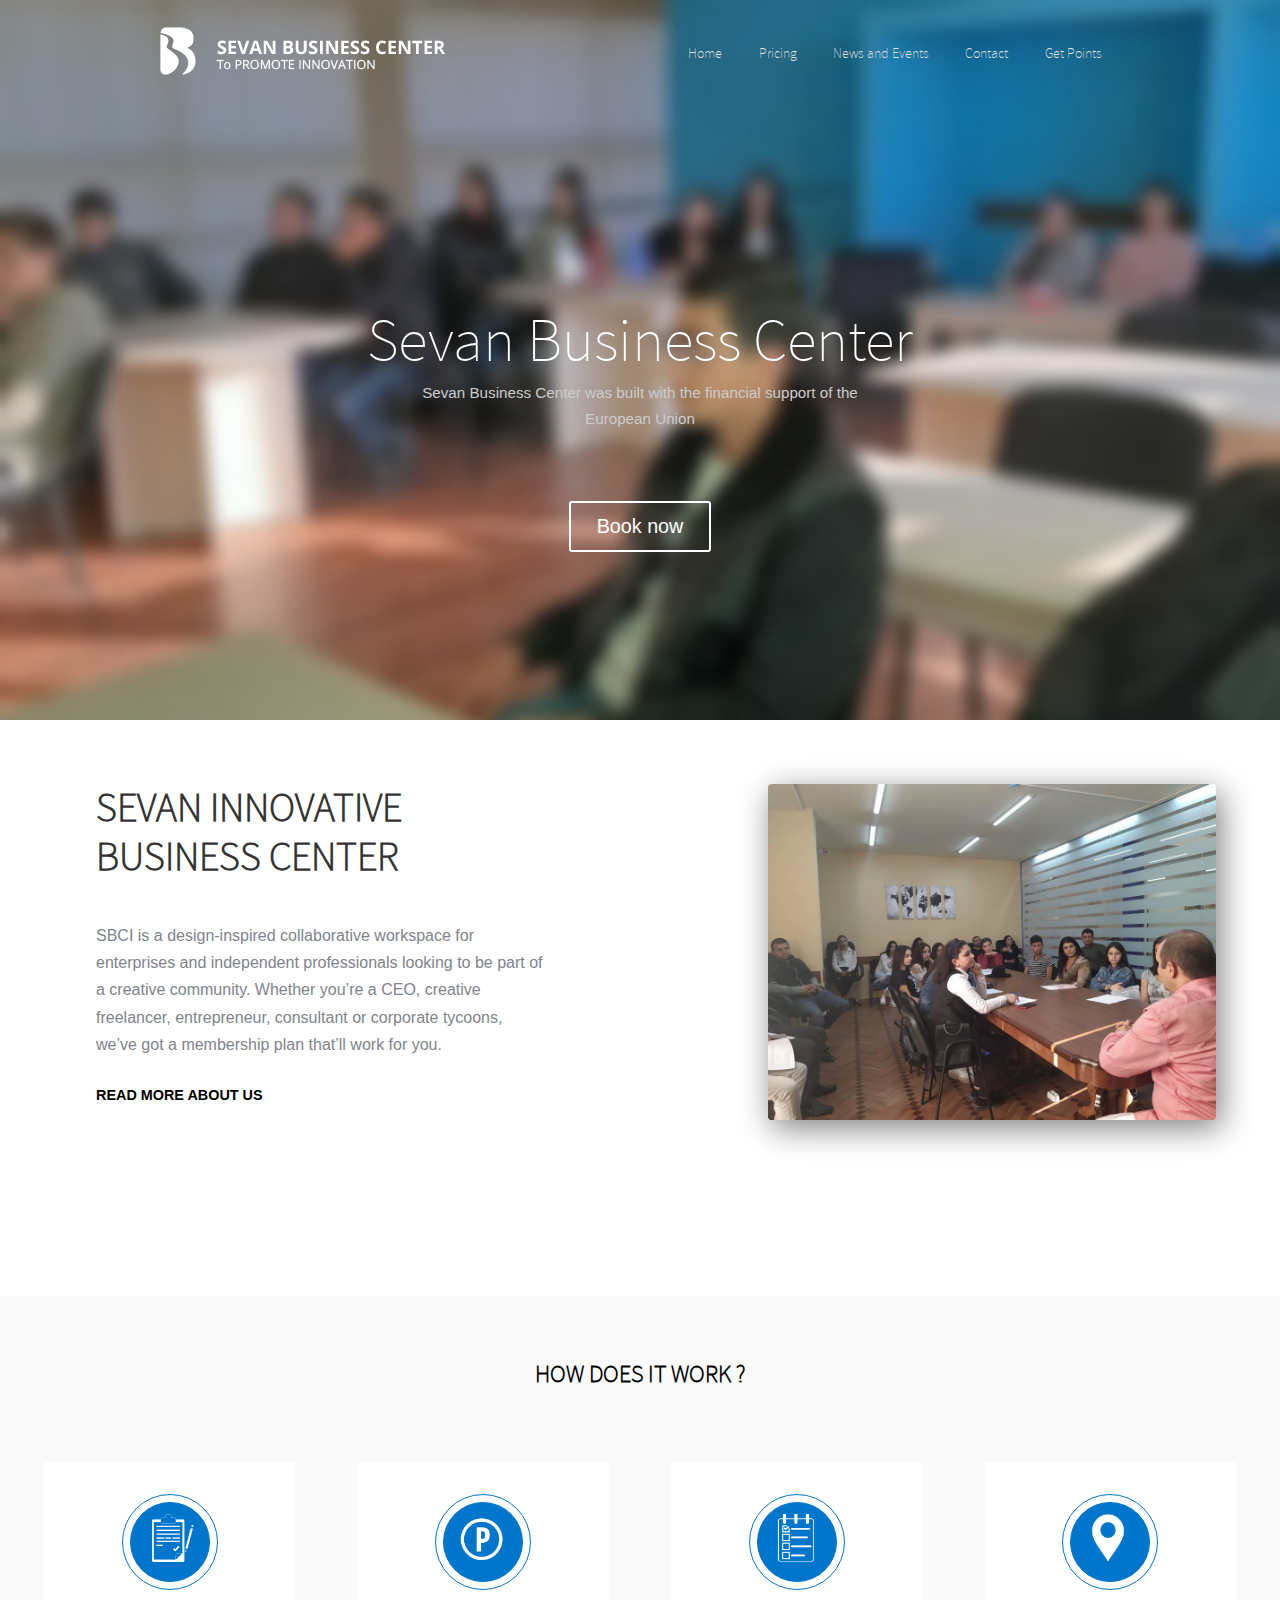
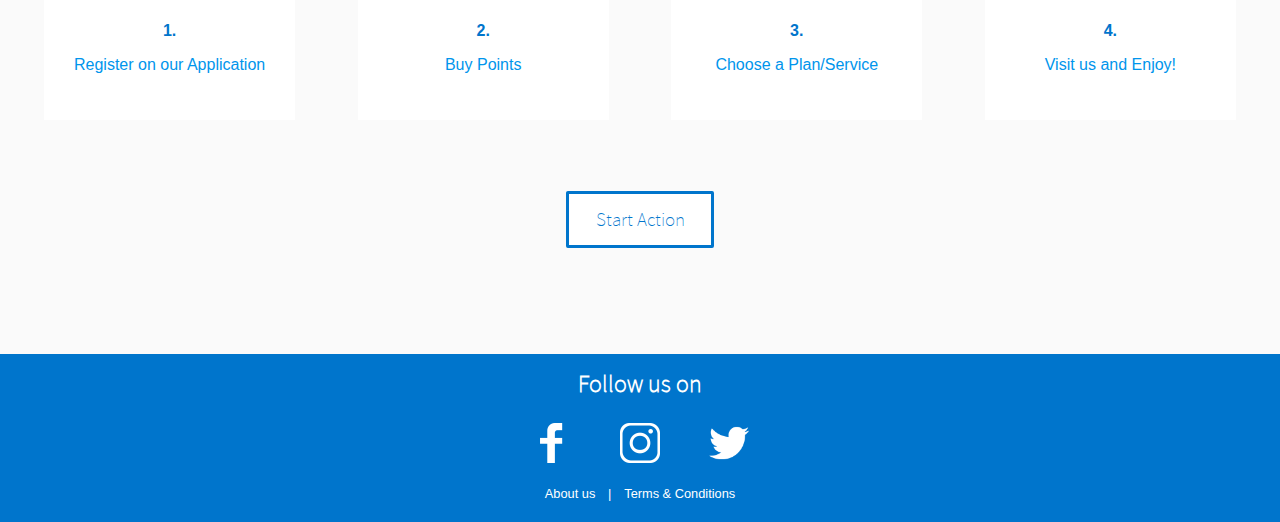
<file: index.html>
﻿<!DOCTYPE html>
<html lang="en">
<head>
	<meta charset="UTF-8">
	<title>Sevan Business Center — To promote innovation</title>
	<link rel="stylesheet" href="css/style.css">
	<link rel="shortcut icon" href="favicon.ico" type="image/x-icon">
	<script src="js/javascript.js"></script>
</head>
<body>
	<header class="menu-section">
		<a href="#" class="menu-logo-link"><img src="img/logo_up_home.png" alt="SEVAN BUSINESS CENTER" class="menu-logo"></a>
		<div class="menu">
			<div class="menu-item"><a href="index.html">Home</a></div>
			<div class="menu-item"><a href="pricing.html">Pricing</a></div>
			<div class="menu-item"><a href="news.html">News and Events</a></div>
			<div class="menu-item"><a href="contact.html">Contact</a></div>
			<div class="menu-item"><a href="getpoints.html">Get Points</a></div>
		</div>
	</header>
	<section class="main-image">
		<div class="main-bg">
			<div class="container">
				<h1 class="main-header">Sevan Business Center</h1>
				<p class="main-paragraph">Sevan Business Center was built with the financial support of the European Union</p>
				<button class="btn main-btn">Book now</button>
			</div>
		</div>
	</section>
	<section class="content">
		<div class="left-side">
			<div class="content-container">
				<h2 class="content-header">SEVAN INNOVATIVE BUSINESS CENTER</h2>
				<p class="content-paragraph">SBCI is a design-inspired collaborative workspace for enterprises and independent professionals looking to be part of a creative community. Whether you’re a CEO, creative freelancer, entrepreneur, consultant or corporate tycoons, we’ve got a membership plan that’ll work for you.</p>
				<a href="about.html" class="content-link">Read more about us</a>
			</div>
		</div>
		<div class="right-side">
			<img src="img/content-image.jpg" alt="Content-Image" class="content-image">
		</div>
	</section>
	<section class="steps">
		<h2 class="steps-header">
			HOW DOES IT WORK ?
		</h2>
		<div class="step-item">
			<div class="step-item-container">
				<div class="step-image-section">
					<div class="step-image-border">
						<img src="img/Steps/registration.png" alt="registration" class="step-image step-fade-in">
						<img src="img/Steps/registration-hover.png" alt="registration-hover" class="step-image step-fade-out">
					</div>
				</div>
				<div class="step-text-section">
					<h4 class="step-header">1.</h4>
					<p class="step-text">Register on our Application</p>
				</div>
			</div>
		</div>
		<div class="step-item">
			<div class="step-item-container">
				<div class="step-image-section">
					<div class="step-image-border">
						<img src="img/Steps/buy-points.png" alt="Buy Points" class="step-image step-fade-in">
						<img src="img/Steps/buy-points-hover.png" alt="Buy Points" class="step-image step-fade-out">
					</div>
				</div>
				<div class="step-text-section">
					<h4 class="step-header">2.</h4>
					<p class="step-text">Buy Points</p>
				</div>
			</div>
		</div>
		<div class="step-item">
			<div class="step-item-container">
				<div class="step-image-section">
					<div class="step-image-border">
						<img src="img/Steps/Choice-hover.png" alt="Choose" class="step-image step-fade-in">
						<img src="img/Steps/Choice.png" alt="Choose" class="step-image step-fade-out">
					</div>
				</div>
				<div class="step-text-section">
					<h4 class="step-header">3.</h4>
					<p class="step-text">Choose a Plan/Service</p>
				</div>
			</div>
		</div>
		<div class="step-item">
			<div class="step-item-container">
				<div class="step-image-section">
					<div class="step-image-border">
						<img src="img/Steps/Marker.png" alt="Visit us" class="step-image step-fade-out">
						<img src="img/Steps/Marker-hover.png" alt="Visit us" class="step-image step-fade-in">
					</div>
				</div>
				<div class="step-text-section">
					<h4 class="step-header">4.</h4>
					<p class="step-text">Visit us and Enjoy!</p>
				</div>
			</div>
		</div>
		<button class="steps-action-button">
			Start Action
		</button>
	</section>
	<footer class="footer">
		<h2 class="footer-header">Follow us on</h2>
		<div class="footer-icons-section">
			<div class="footer-icons-container"><a href="#"><img src="img/Face_logo.png" alt="facebook" class="footer-icons"></a></div>
			<div class="footer-icons-container"><a href="#"><img src="img/inst_logo.png" alt="instagram" class="footer-icons"></a></div>
			<div class="footer-icons-container"><a href="#"><img src="img/twit_logo.png" alt="twiter" class="footer-icons"></a></div>
		</div>
		<div class="footer-links">
			<a href="about.html">About us</a>
			<p class="footer-list-separator">|</p>
			<a href="tac.html">Terms & Conditions</a>
		</div>
	</footer>
</body>
</html>
</file>
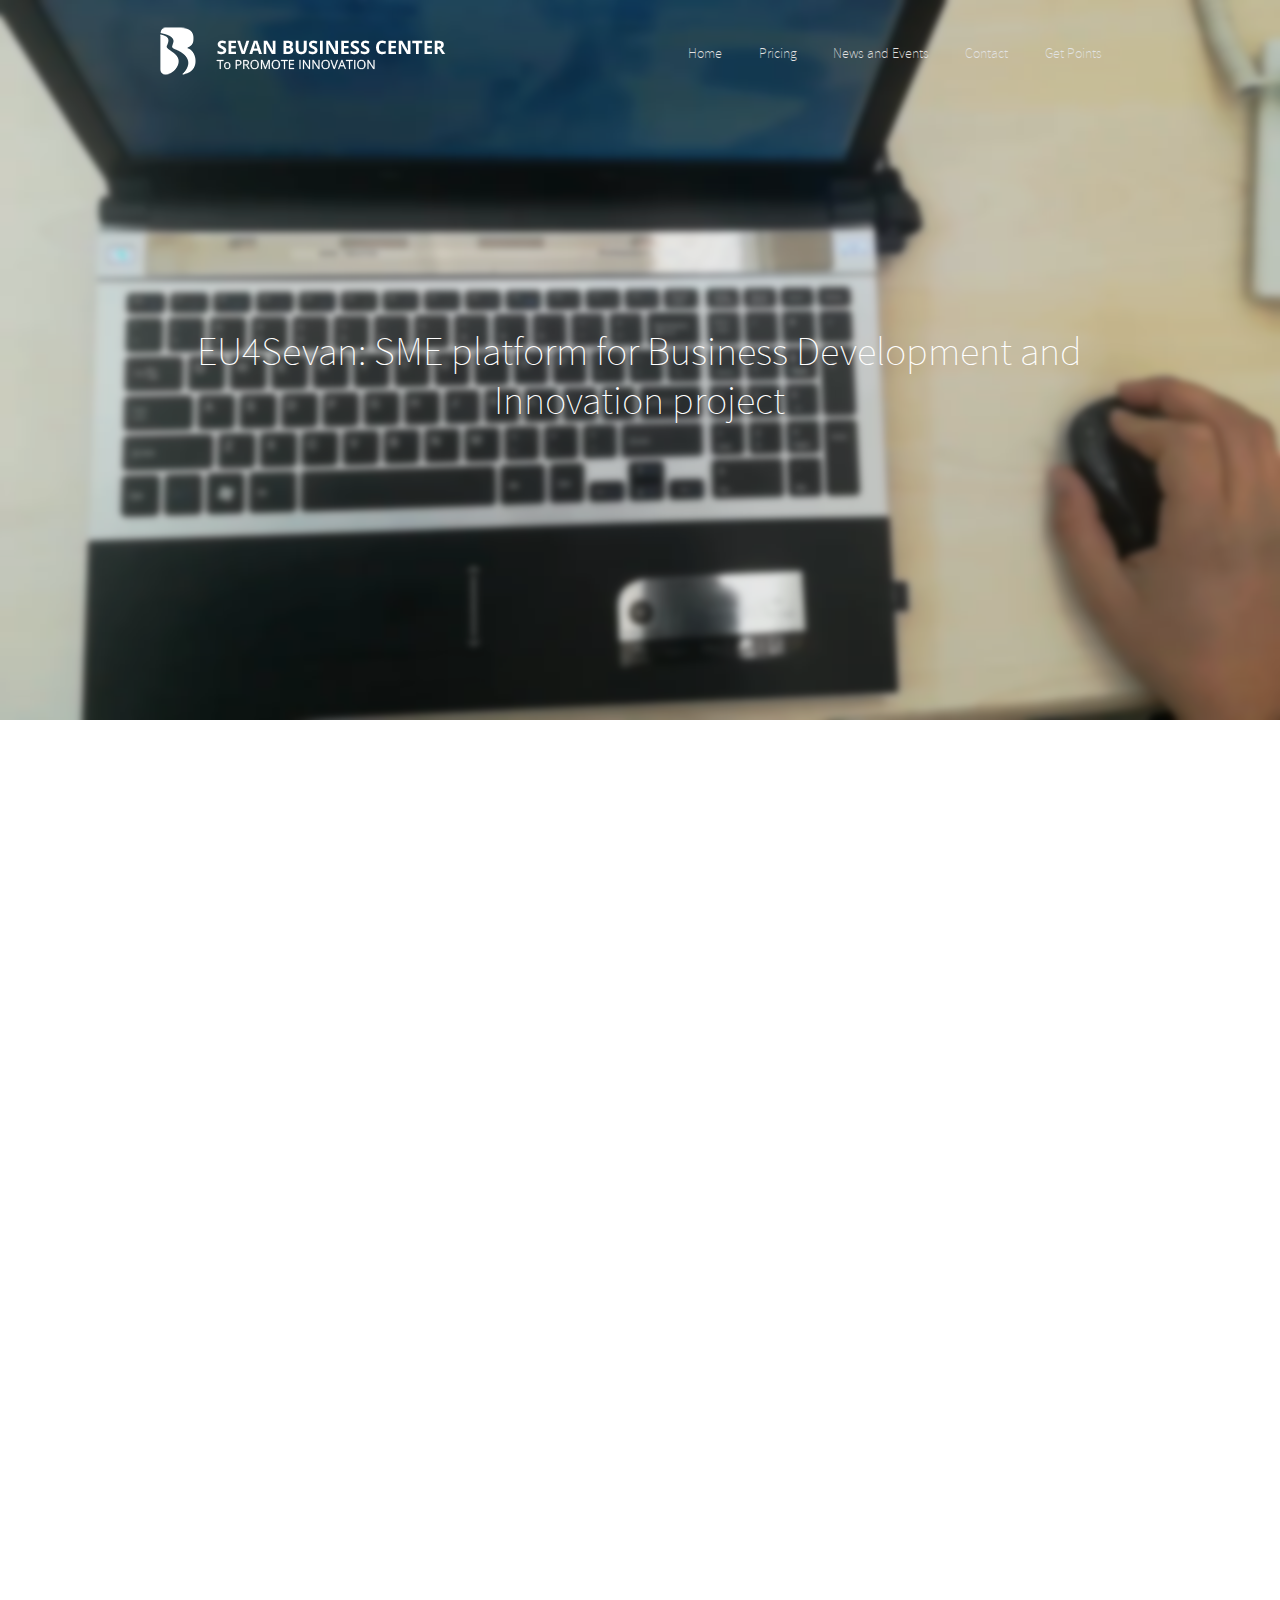
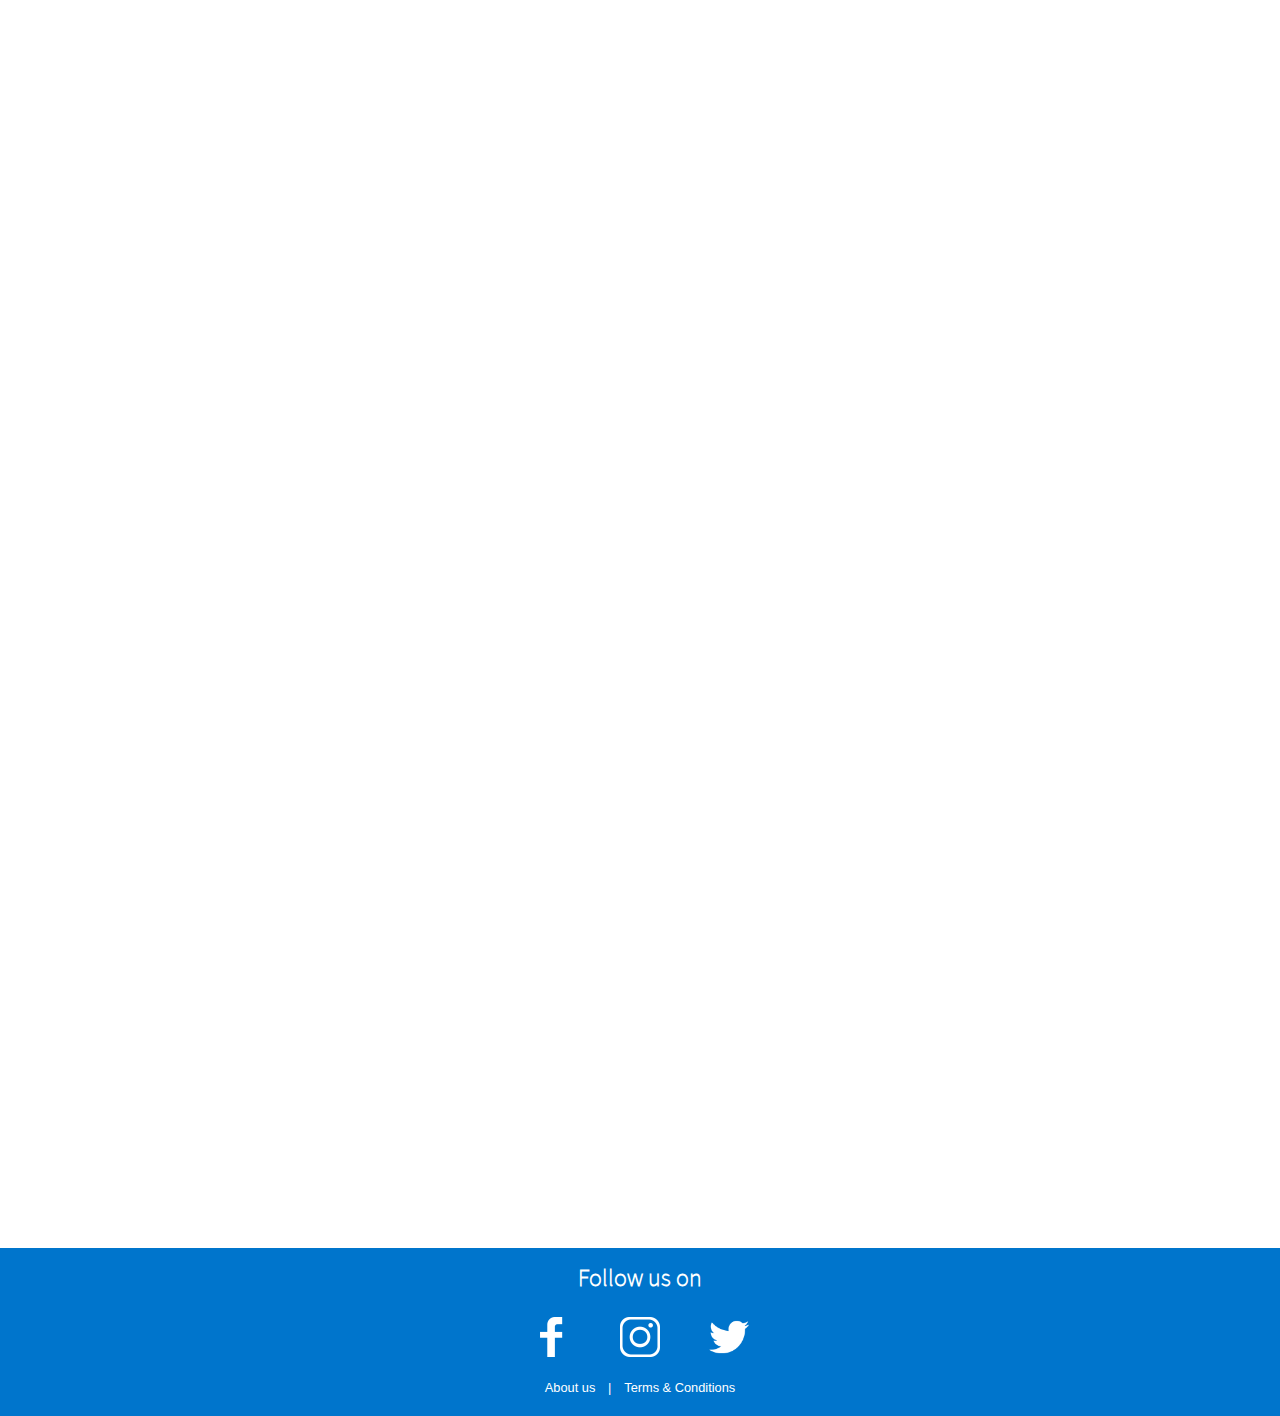
<file: about.html>
<!DOCTYPE html>
<html lang="en">
<head>
	<meta charset="UTF-8">
	<title>About Us - Sevan Business Center</title>
	<link rel="stylesheet" href="css/style.css">
	<link rel="shortcut icon" href="favicon.ico" type="image/x-icon">
	<script src="js/javascript.js"></script>
</head>
<body>
	<header class="menu-section">
		<a href="index.html" class="menu-logo-link"><img src="img/logo_up_home.png" alt="SEVAN BUSINESS CENTER" class="menu-logo"></a>
		<div class="menu">
			<div class="menu-item"><a href="index.html">Home</a></div>
			<div class="menu-item"><a href="pricing.html">Pricing</a></div>
			<div class="menu-item"><a href="news.html">News and Events</a></div>
			<div class="menu-item"><a href="contact.html">Contact</a></div>
			<div class="menu-item"><a href="getpoints.html">Get Points</a></div>
		</div>
	</header>
	<section class="main-image">
		<div class="main-bg about-bg" parallax-speed='0.4'>
			<h1 class="about-information fade-in-up">EU4Sevan: SME platform for Business Development and Innovation project</h1>
		</div>
	</section>
	<section class="about-main-content">
		<div class="paragraph-box fade-in-up-focuse">
			<div class="left-side">
				<h2 class="paragraph-header">
					About:
				</h2>
				<p class="paragraph">
				We are suggesting workspace with a high-ceilinged unic space, three quite office rooms, an outdoor-indoor corridor, breathtaking views, a cafe space, and multiple meeting rooms and coworking desks. Beautifully designed and decorated, this unique coworking space provides the perfect combination of retreat and socialization.
			</p>
			</div>
			<div class="right-side">
				<img src="img/NewsAndEvents/News/3.jpg" alt="Image" class="paragraph-image">
			</div>
		</div>
		<div class="paragraph-box fade-in-up-focuse">
			<div class="left-side">
				<img src="img/NewsAndEvents/News/6.jpg" alt="Image" class="paragraph-image">
			</div>
			<div class="right-side">
				<h2 class="paragraph-header">
					SBCI mission:
				</h2>
				<p class="paragraph">
				Develop a business community with people who create values and make a creative business environment based on the unique features of the community.We provide more than just workspace. Our purpose is to facilitate, connect and empower members to succeed. We are a partner, a mentor, a coucher, a resource, a network, a platform, and a community of creative and like-minded ambitious professionals.
				</p>
				<p class="paragraph">
				Come and revolutionise work at SBCI. We are located in Sevan, Armenia.</p>
			</div>
		</div>
		<div class="paragraph-box fade-in-up-focuse">
			<div class="left-side">
				<h2 class="paragraph-header">
					Our Facilities:
				</h2>
				<p class="paragraph">
				You’ll find Sevan’s fastest internet connection, an assortment of micro-environments that offer both socializing and solitude. A conference room, cafe area, meeting room, private offices and desks make up the SBCI facilities, and the Center even offers printers, locked shelfs, stationery, unlimited coworking space membership.
				</p>
				<p class="paragraph">
				When you love your time at work, you will always find more ways to fill it.Welcome to SBCI.
				</p>
			</div>
			<div class="right-side">
				<img src="img/About/macbook.jpg" alt="Image" class="paragraph-image">
			</div>
		</div>
		<div class="paragraph-box fade-in-up-focuse">
			<div class="left-side">
				<img src="img/NewsAndEvents/News/4.jpg" alt="Image" class="paragraph-image">
			</div>
			<div class="right-side">
				<h2 class="paragraph-header">
					Our Beneficiaries:
				</h2>
				<p class="paragraph">
				SBCI is a design-inspired collaborative workspace for enterprises and independent professionals  looking to be part of a creative community. Whether you’re a CEO, creative freelancer, social entrepreneur, consultant, a small team of business mavericks or corporate tycoons, we’ve got a membership plan that’ll work for you.
				</p>
			</div>
		</div>
	</section>
	<footer class="footer">
		<h2 class="footer-header">Follow us on</h2>
		<div class="footer-icons-section">
			<div class="footer-icons-container"><a href="#"><img src="img/Face_logo.png" alt="facebook" class="footer-icons"></a></div>
			<div class="footer-icons-container"><a href="#"><img src="img/inst_logo.png" alt="instagram" class="footer-icons"></a></div>
			<div class="footer-icons-container"><a href="#"><img src="img/twit_logo.png" alt="twiter" class="footer-icons"></a></div>
		</div>
		<div class="footer-links">
			<a href="about.html">About us</a>
			<p class="footer-list-separator">|</p>
			<a href="tac.html">Terms & Conditions</a>
		</div>
	</footer>
</body>
</html>
</file>
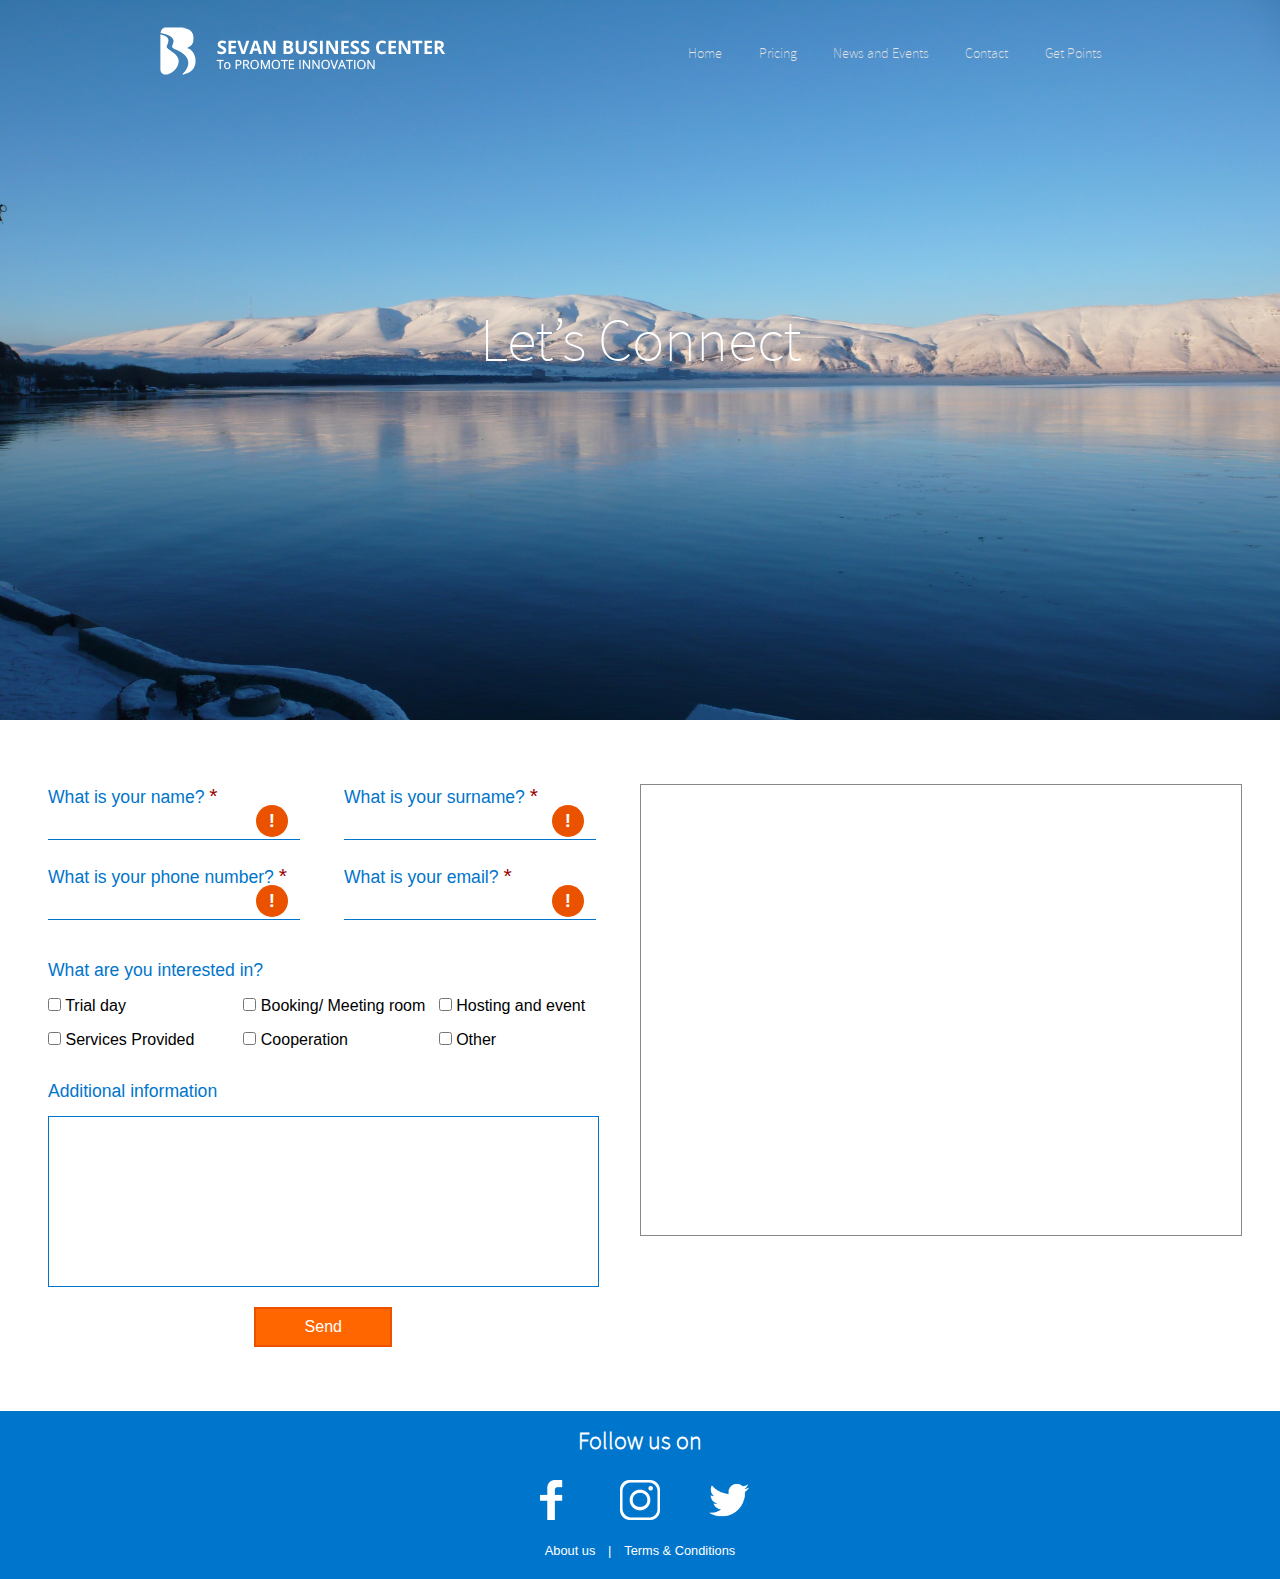
<file: contact.html>
<!DOCTYPE html>
<html lang="en">
<head>
	<meta charset="UTF-8">
	<title>Sevan Business Center — To promote innovation</title>
	<link rel="stylesheet" href="css/style.css">
	<link rel="shortcut icon" href="favicon.ico" type="image/x-icon">
	<script src="js/javascript.js"></script>
</head>
<body>
	<header class="menu-section">
		<a href="#" class="menu-logo-link"><img src="img/logo_up_home.png" alt="SEVAN BUSINESS CENTER" class="menu-logo"></a>
		<div class="menu">
			<div class="menu-item"><a href="index.html">Home</a></div>
			<div class="menu-item"><a href="pricing.html">Pricing</a></div>
			<div class="menu-item"><a href="news.html">News and Events</a></div>
			<div class="menu-item"><a href="contact.html">Contact</a></div>
			<div class="menu-item"><a href="getpoints.html">Get Points</a></div>
		</div>
	</header>
	<section class="main-image">
		<div class="main-bg contact-main-bg" parallax-speed='0.4'>
			<div class="container">
				<h1 class="main-header">Let’s Connect</h1>
			</div>
		</div>
	</section>
	<section class="contact-content">
		<div class="left-side">
			<div class="contact-form">
				<form action="" method="post" class="flex">
					<div class="contact-item">
						<label class="contact-label" for="FirstName">What is your name? <abbr class="required-field-abbr" title="Required Field">*</abbr></label>
						<input type="text" class="contact-input" name="FirstName">
					</div>
					<div class="contact-item">
						<label class="contact-label" for="LastName">What is your surname? <abbr class="required-field-abbr" title="Required Field">*</abbr></label>
						<input type="text" class="contact-input" name="LastName">
					</div>
					<div class="contact-item">
						<label class="contact-label" for="PhoneNumber">What is your phone number? <abbr class="required-field-abbr" title="Required Field">*</abbr></label>
						<input type="text" class="contact-input" name="PhoneNumber">
					</div>
					<div class="contact-item">
						<label class="contact-label" for="Email">What is your email? <abbr class="required-field-abbr" title="Required Field">*</abbr></label>
						<input name="Email" type="text" class="contact-input">
					</div>
					<div class="contact-checkbox-item flex">
						<label class="contact-label" for="Email">What are you interested in?</label>
						<div class="contact-checkbox-box">
							<input type="checkbox" class="contact-checkbox" name="TrialDay" id='TrialDay'>
							<label for="TrialDay" class="contact-checkbox-label">Trial day</label>
						</div>
						<div class="contact-checkbox-box">
							<input type="checkbox" class="contact-checkbox" name="Interest" id='Booking'>
							<label for="Booking" class="contact-checkbox-label">Booking/ Meeting room</label>
						</div>
						<div class="contact-checkbox-box">
							<input type="checkbox" class="contact-checkbox" name="Hosting" id='Hosting'>
							<label for="Hosting" class="contact-checkbox-label">Hosting and event</label>
						</div>
						<div class="contact-checkbox-box">
							<input type="checkbox" class="contact-checkbox" name="Services" id='Services'>
							<label for="Services" class="contact-checkbox-label">Services Provided</label>
						</div>
						<div class="contact-checkbox-box">
							<input type="checkbox" class="contact-checkbox" name="Cooperation" id='Cooperation'>
							<label for="Cooperation" class="contact-checkbox-label">Cooperation</label>
						</div>
						<div class="contact-checkbox-box">
							<input type="checkbox" class="contact-checkbox" name="Other" id='Other'>
							<label for="Other" class="contact-checkbox-label">Other</label>
						</div>
					</div>
					<div class="contact-textarea-item">
						<label class="contact-label" for="Email">Additional information</label>
						<textarea name="Additional" rows="10" class="contact-textarea"></textarea>
					</div>
					<div class="contact-button-box">
						<input type="submit" class="contact-send-button" value="Send" disabled>
					</div>
				</form>
			</div>
		</div>
		<div class="right-side">
			<div class="contact-map">
				<iframe src="https://www.google.com/maps/embed?pb=!1m18!1m12!1m3!1d3031.7999490624493!2d44.95565352662868!3d40.54600869114839!2m3!1f0!2f0!3f0!3m2!1i1024!2i768!4f13.1!3m3!1m2!1s0x404046c45deaaaab%3A0x21a142d09d2e33a5!2zMTQgU2F5YXQtTm92YSBTdCwgU2V2YW4sINCQ0YDQvNC10L3QuNGP!5e0!3m2!1sru!2s!4v1548845147187" width="600" height="450" frameborder="0" style="border: 0px; pointer-events: none;" allowfullscreen=""></iframe>
			</div>
		</div>
	</section>
	<footer class="footer">
		<h2 class="footer-header">Follow us on</h2>
		<div class="footer-icons-section">
			<div class="footer-icons-container"><a href="#"><img src="img/Face_logo.png" alt="facebook" class="footer-icons"></a></div>
			<div class="footer-icons-container"><a href="#"><img src="img/inst_logo.png" alt="instagram" class="footer-icons"></a></div>
			<div class="footer-icons-container"><a href="#"><img src="img/twit_logo.png" alt="twiter" class="footer-icons"></a></div>
		</div>
		<div class="footer-links">
			<a href="about.html">About us</a>
			<p class="footer-list-separator">|</p>
			<a href="tac.html">Terms & Conditions</a>
		</div>
	</footer>
</body>
</html>
</file>
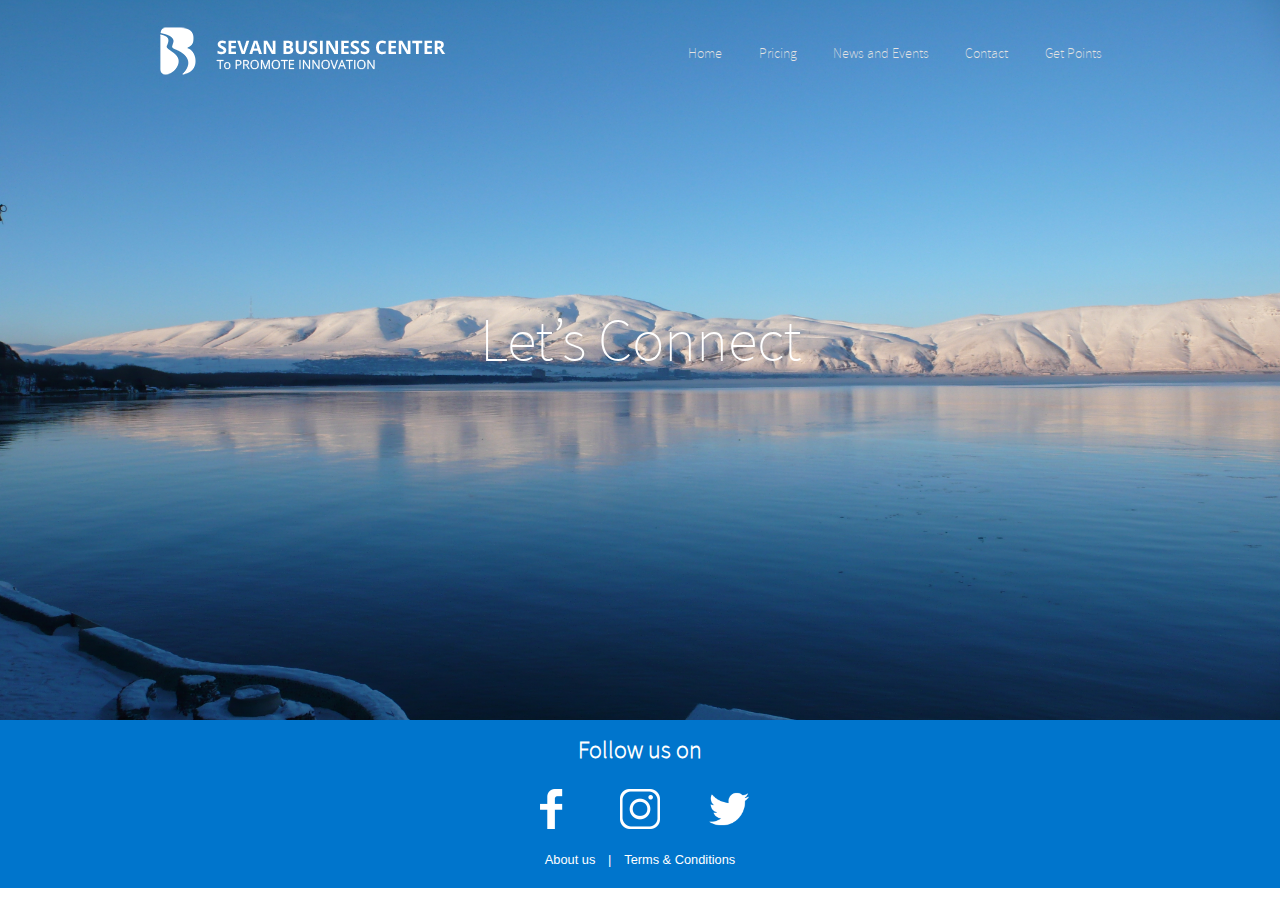
<file: getpoints.html>
<!DOCTYPE html>
<html lang="en">
<head>
	<meta charset="UTF-8">
	<title>Sevan Business Center — To promote innovation</title>
	<link rel="stylesheet" href="css/style.css">
	<link rel="shortcut icon" href="favicon.ico" type="image/x-icon">
	<script src="js/javascript.js"></script>
</head>
<body>
	<header class="menu-section">
		<a href="#" class="menu-logo-link"><img src="img/logo_up_home.png" alt="SEVAN BUSINESS CENTER" class="menu-logo"></a>
		<div class="menu">
			<div class="menu-item"><a href="index.html">Home</a></div>
			<div class="menu-item"><a href="pricing.html">Pricing</a></div>
			<div class="menu-item"><a href="news.html">News and Events</a></div>
			<div class="menu-item"><a href="contact.html">Contact</a></div>
			<div class="menu-item"><a href="getpoints.html">Get Points</a></div>
		</div>
	</header>
	<section class="main-image">
		<div class="main-bg contact-main-bg" parallax-speed='0.4'>
			<div class="container">
				<h1 class="main-header">Let’s Connect</h1>
			</div>
		</div>
	</section>
	<section class="getpoints-content">
		
	</section>
	<footer class="footer">
		<h2 class="footer-header">Follow us on</h2>
		<div class="footer-icons-section">
			<div class="footer-icons-container"><a href="#"><img src="img/Face_logo.png" alt="facebook" class="footer-icons"></a></div>
			<div class="footer-icons-container"><a href="#"><img src="img/inst_logo.png" alt="instagram" class="footer-icons"></a></div>
			<div class="footer-icons-container"><a href="#"><img src="img/twit_logo.png" alt="twiter" class="footer-icons"></a></div>
		</div>
		<div class="footer-links">
			<a href="about.html">About us</a>
			<p class="footer-list-separator">|</p>
			<a href="tac.html">Terms & Conditions</a>
		</div>
	</footer>
</body>
</html>
</file>
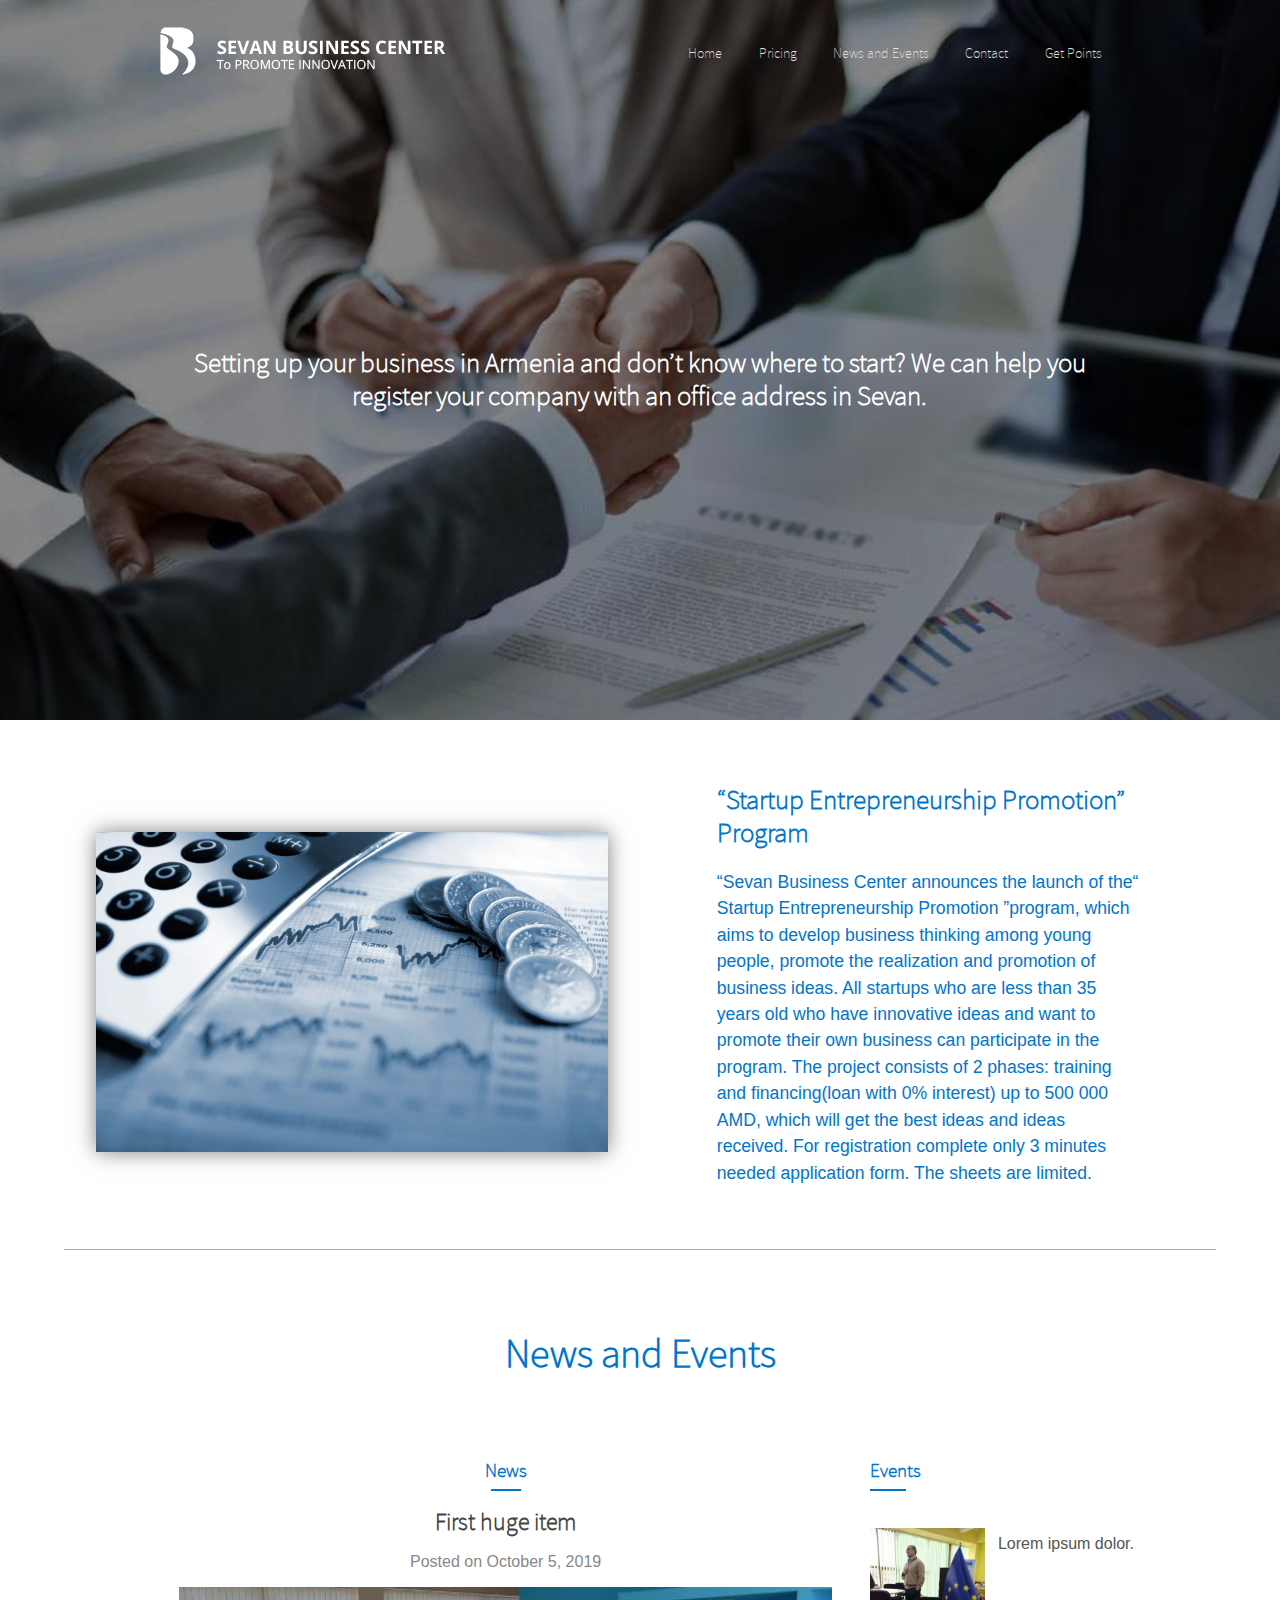
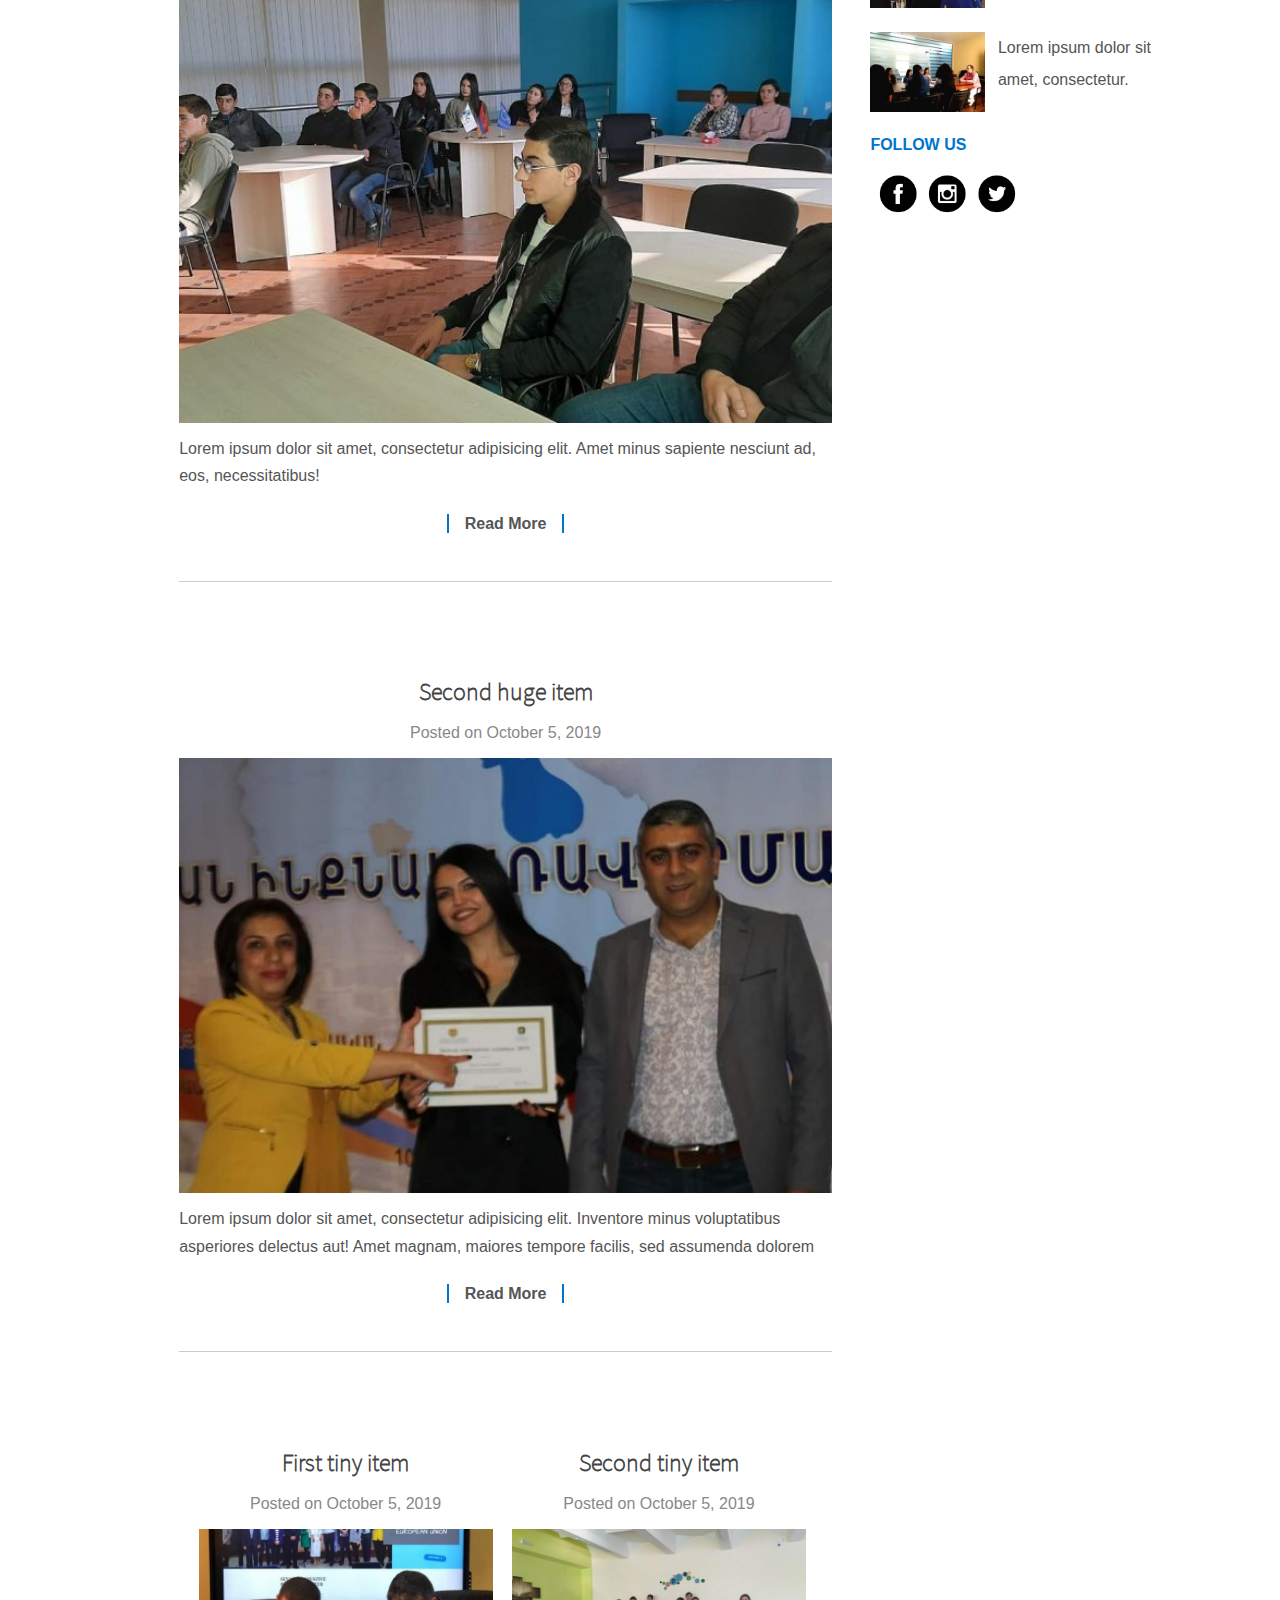
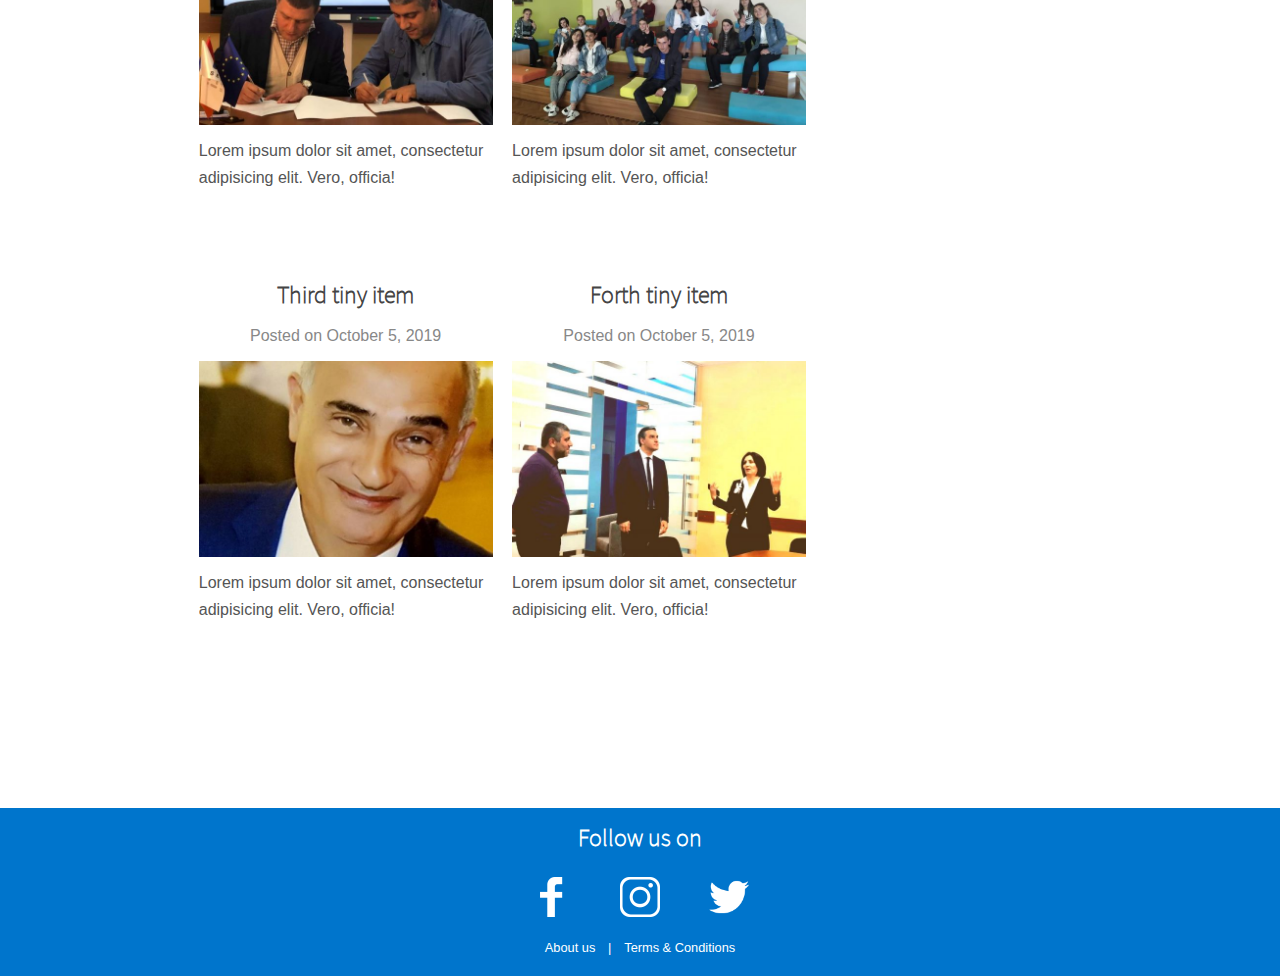
<file: news.html>
<!DOCTYPE html>
<html lang="en">
<head>
	<meta charset="UTF-8">
	<title>Sevan Business Center — To promote innovation</title>
	<link rel="stylesheet" href="css/style.css">
	<link rel="shortcut icon" href="favicon.ico" type="image/x-icon">
	<script src="js/javascript.js"></script>
</head>
<body>
	<header class="menu-section">
		<a href="#" class="menu-logo-link"><img src="img/logo_up_home.png" alt="SEVAN BUSINESS CENTER" class="menu-logo"></a>
		<div class="menu">
			<div class="menu-item"><a href="index.html">Home</a></div>
			<div class="menu-item"><a href="pricing.html">Pricing</a></div>
			<div class="menu-item"><a href="news.html">News and Events</a></div>
			<div class="menu-item"><a href="contact.html">Contact</a></div>
			<div class="menu-item"><a href="getpoints.html">Get Points</a></div>
		</div>
	</header>
	<section class="main-image">
		<div class="main-bg news-bg" parallax-speed='0.4'>
			<h1 class="news-information fade-in-up">Setting up your business in Armenia and don’t know where to start? We can help you register your company with an office address in Sevan.</h1>
		</div>
	</section>
	<section class="news-content">
		<div class="startup-program">
			<div class="startup-image-section">
				<img src="img/NewsAndEvents/StartupImage.jpg" alt="StartupImage" class="startup-image">
			</div>
			<div class="startup-text-section">
				<h2 class="startup-header">“Startup Entrepreneurship Promotion” Program</h2>
				<p class="startup-text">“Sevan Business Center announces the launch of the“ Startup Entrepreneurship Promotion ”program, which aims to develop business thinking among young people, promote the realization and promotion of business ideas. All startups who are less than 35 years old who have innovative ideas and want to promote their own business can participate in the program. The project consists of 2 phases: training and financing(loan with 0% interest) up to 500 000 AMD, which will get the best ideas and ideas received. For registration complete only 3 minutes needed application form. The sheets are limited.</p>
			</div>
		</div>
		<div class="nae-content flex">
			<h1 class="nae-header">News and Events</h1>
			<div class="news-section flex">
				<h3 class="news-header">News</h3>
				<div class="news-item-huge">
					<h2 class="news-item-header"><a href="#">First huge item</a></h2>
					<p class="news-item-date">Posted on October 5, 2019</p>
					<a href="#"><img src="img/NewsAndEvents/News/1.jpg" alt="First" class="news-item-image"></a>
					<p class="news-item-text">Lorem ipsum dolor sit amet, consectetur adipisicing elit. Amet minus sapiente nesciunt ad, eos, necessitatibus!</p>
					<a href="#" class="news-item-read-more">Read More</a>
				</div>
				<div class="news-item-huge">
					<a href="#" class="news-item-header-tiny"><h2 class="news-item-header"><a href="#">Second huge item</a></h2></a>
					<p class="news-item-date">Posted on October 5, 2019</p>
					<a href="#"><img src="img/NewsAndEvents/News/2.jpg" alt="Second" class="news-item-image"></a>
					<p class="news-item-text">Lorem ipsum dolor sit amet, consectetur adipisicing elit. Inventore minus voluptatibus asperiores delectus aut! Amet magnam, maiores tempore facilis, sed assumenda dolorem eum vero iste placeat quia quod distinctio porro.</p>
					<a href="#" class="news-item-read-more">Read More</a>
				</div>
				<div class="news-item-tiny">
					<h2 class="news-item-header"><a href="#">First tiny item</a></h2>
					<p class="news-item-date">Posted on October 5, 2019</p>
					<a href="#"><img src="img/NewsAndEvents/News/3.jpg" alt="Image" class="news-item-image"></a>
					<p class="news-item-text">Lorem ipsum dolor sit amet, consectetur adipisicing elit. Vero, officia!</p>
				</div>
				<div class="news-item-tiny">
					<h2 class="news-item-header"><a href="#">Second tiny item</a></h2>
					<p class="news-item-date">Posted on October 5, 2019</p>
					<a href="#"><img src="img/NewsAndEvents/News/4.jpg" alt="Image" class="news-item-image"></a>
					<p class="news-item-text">Lorem ipsum dolor sit amet, consectetur adipisicing elit. Vero, officia!</p>
				</div>
				<div class="news-item-tiny">
					<h2 class="news-item-header"><a href="#">Third tiny item</a></h2>
					<p class="news-item-date">Posted on October 5, 2019</p>
					<a href="#"><img src="img/NewsAndEvents/News/5.jpg" alt="Image" class="news-item-image"></a>
					<p class="news-item-text">Lorem ipsum dolor sit amet, consectetur adipisicing elit. Vero, officia!</p>
				</div>
				<div class="news-item-tiny">
					<h2 class="news-item-header"><a href="#">Forth tiny item</a></h2>
					<p class="news-item-date">Posted on October 5, 2019</p>
					<a href="#"><img src="img/NewsAndEvents/News/6.jpg" alt="Image" class="news-item-image"></a>
					<p class="news-item-text">Lorem ipsum dolor sit amet, consectetur adipisicing elit. Vero, officia!</p>
				</div>
			</div>
			<div class="events-section">
				<h3 class="event-header">Events</h3>
				<div class="event-item">
					<a href="#"><img src="img/NewsAndEvents/Events/1.jpg" alt="First" class="event-item-image"></a>
					<a href="#" class="event-item-link">Lorem ipsum dolor.</a>
				</div>
				<div class="event-item">
					<a href="#"><img src="img/NewsAndEvents/Events/2.jpg" alt="Second" class="event-item-image"></a>
					<a href="#" class="event-item-link">Lorem ipsum dolor sit amet, consectetur.</a>
				</div>
				<h3 class="follow-header">FOLLOW US</h3>
				<div class="social-block flex">
					<a href="#" class="social-item fade-item">
						<img src="img/Social/Facebook.png" alt="Facebook" class="social-item-image hover-fade-out">
						<img src="img/Social/Facebook-hover.png" alt="Facebook" class="social-item-image hover-fade-in">
					</a>
					<a href="#" class="social-item fade-item">
						<img src="img/Social/Instagram.png" alt="Instagram" class="social-item-image hover-fade-out">
						<img src="img/Social/Instagram-hover.png" alt="Instagram" class="social-item-image hover-fade-in">
					</a>
					<a href="#" class="social-item fade-item">
						<img src="img/Social/Twitter.png" alt="Twitter" class="social-item-image hover-fade-out">
						<img src="img/Social/Twitter-hover.png" alt="Twitter" class="social-item-image hover-fade-in">
					</a>
				</div>
			</div>
		</div>
	</section>

	<footer class="footer">
		<h2 class="footer-header">Follow us on</h2>
		<div class="footer-icons-section">
			<div class="footer-icons-container"><a href="#"><img src="img/Face_logo.png" alt="facebook" class="footer-icons"></a></div>
			<div class="footer-icons-container"><a href="#"><img src="img/inst_logo.png" alt="instagram" class="footer-icons"></a></div>
			<div class="footer-icons-container"><a href="#"><img src="img/twit_logo.png" alt="twiter" class="footer-icons"></a></div>
		</div>
		<div class="footer-links">
			<a href="about.html">About us</a>
			<p class="footer-list-separator">|</p>
			<a href="tac.html">Terms & Conditions</a>
		</div>
	</footer>
</body>
</html>
</file>
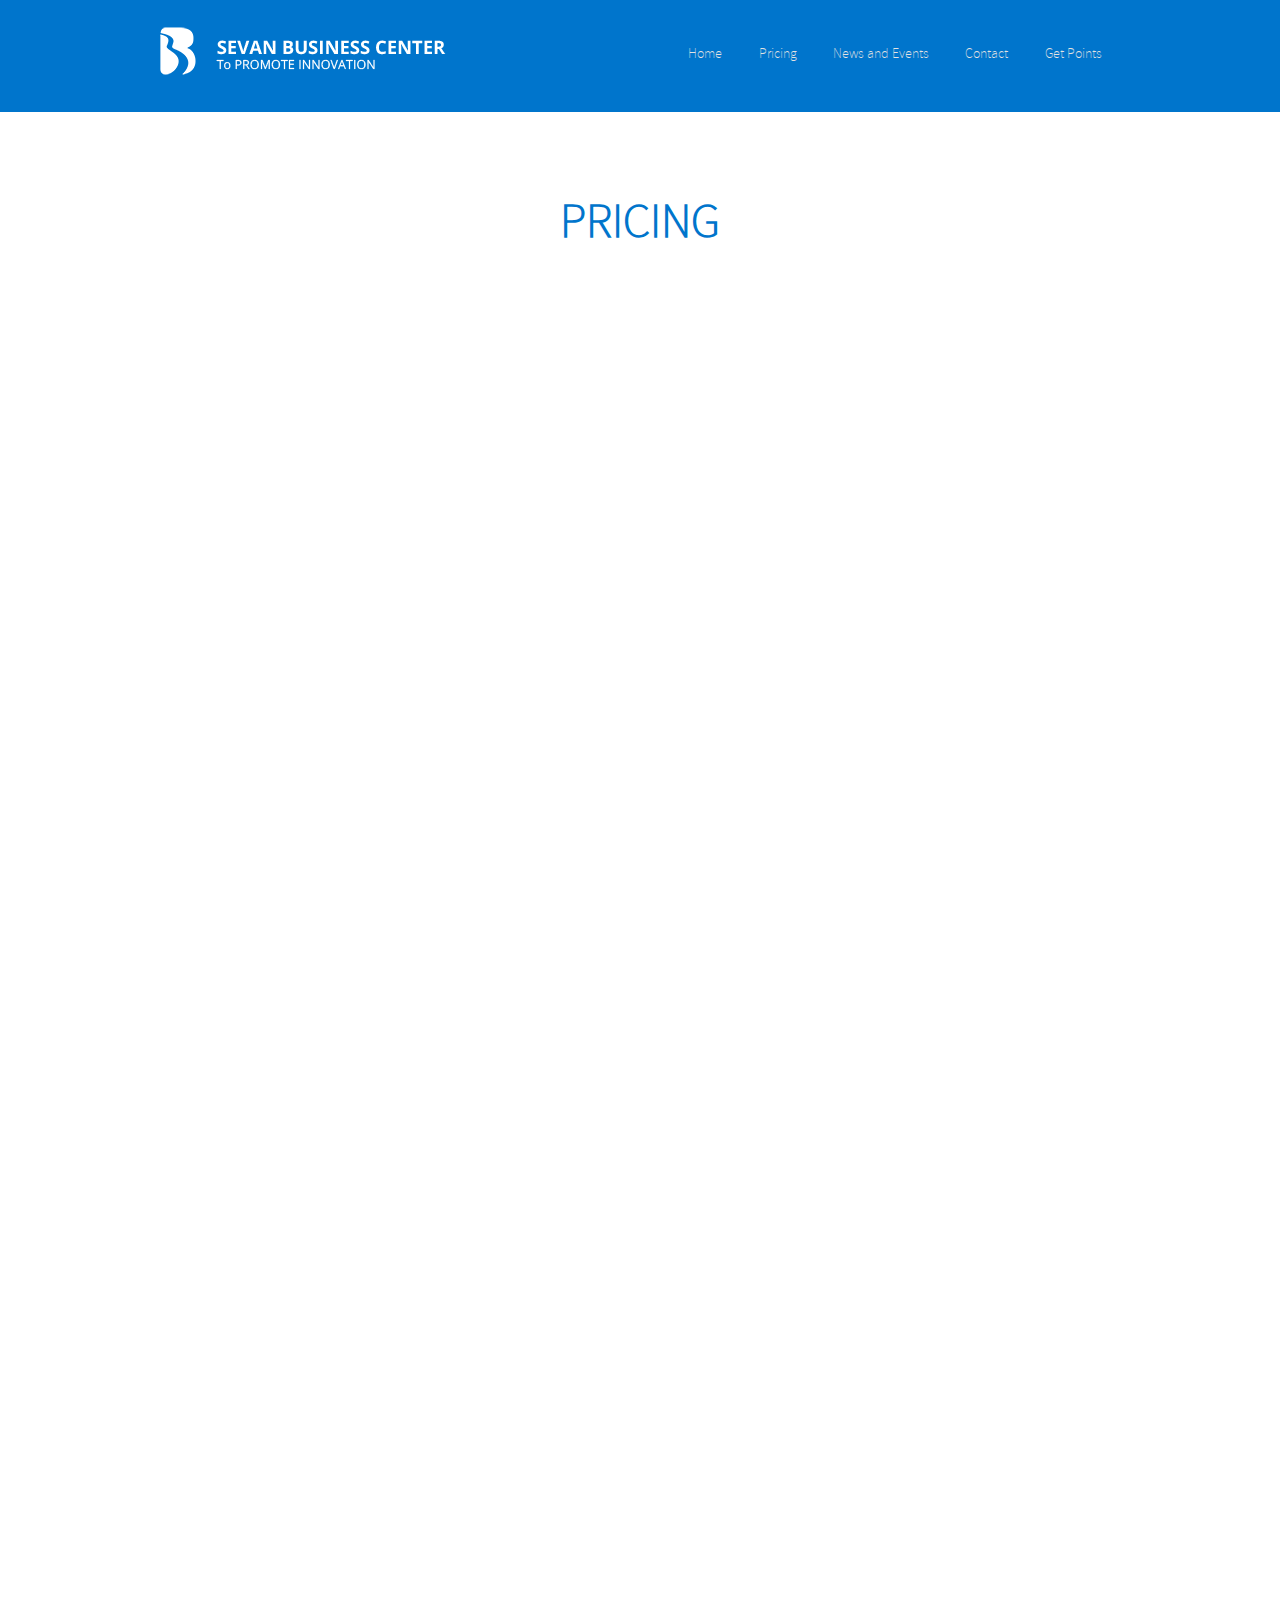
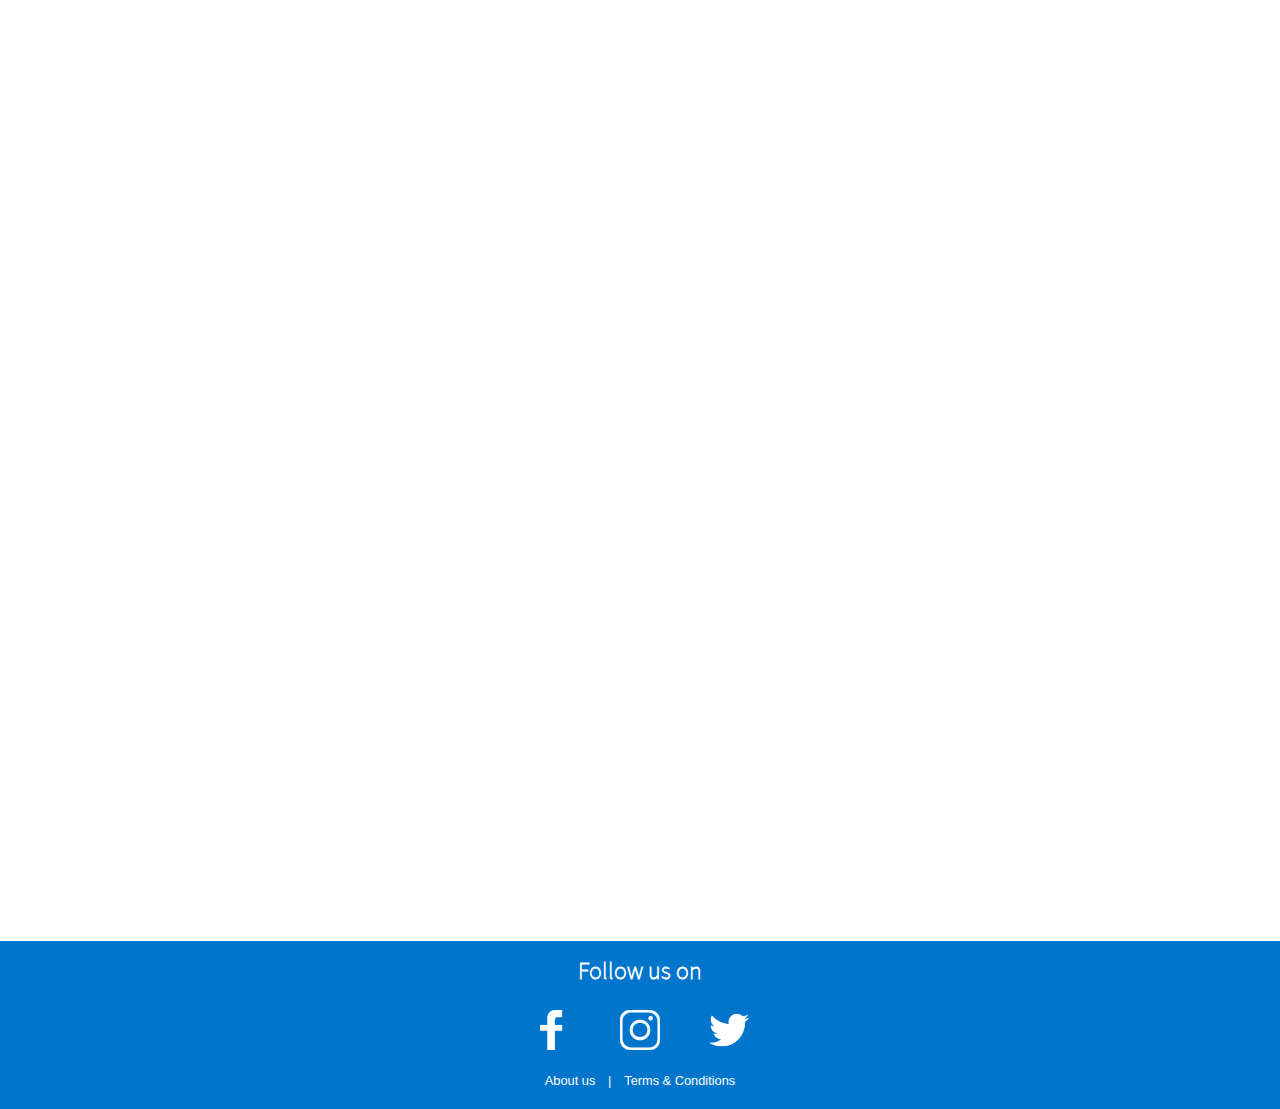
<file: pricing.html>
<!DOCTYPE html>
<html lang="en">
<head>
	<meta charset="UTF-8">
	<title>Pricing — Sevan Business Center</title>
	<link rel="stylesheet" href="css/style.css">
	<link rel="shortcut icon" href="favicon.ico" type="image/x-icon">
	<script src="js/javascript.js"></script>
</head>
<body>
	<header class="menu-section">
		<a href="#" class="menu-logo-link"><img src="img/logo_up_home.png" alt="SEVAN BUSINESS CENTER" class="menu-logo"></a>
		<div class="menu">
			<div class="menu-item"><a href="index.html">Home</a></div>
			<div class="menu-item"><a href="pricing.html">Pricing</a></div>
			<div class="menu-item"><a href="news.html">News and Events</a></div>
			<div class="menu-item"><a href="contact.html">Contact</a></div>
			<div class="menu-item"><a href="#">Get Points</a></div>
		</div>
	</header>

	<section class="contnet">
		<div class="blue-header"></div>
		<div class="main-content">
			<h1 class="site-heading fade-in-up">PRICING</h1>
			<div class="book-section">
				
					<div class="book-item fade-in-up-focuse">
						<h2 class="book-item-heading">Book our Meeting Room</h2>
						<img src="img/Pricing/Meeting Room.jpg" alt="Meeting Room" class="book-item-image">
						<p class="book-item-text">12-seater Meeting Room perfect for those off-site strategy sessions, high-profile pitch wins or getting your growing team in one room for an inspiring brainstorm.</p>
					</div>
				
					<div class="book-item fade-in-up-focuse">
						<h2 class="book-item-heading">Book our Conference Room</h2>
						<img src="img/Pricing/Conference Room.jpg" alt="Conference Room" class="book-item-image">
						<p class="book-item-text">Organisations, groups and individuals can book our more than 80-seater conference room with comfortable furniture, high-speed Internet and facilities, state-of-the-art presentation equipment or anything else you need to produce your best work.</p>
					</div>
				
					<div class="book-item fade-in-up-focuse">
						<h2 class="book-item-heading">Book a desk</h2>
						<img src="img/Pricing/Desk.jpg" alt="Desk" class="book-item-image">
						<p class="book-item-text">When you’re in need of a day of uninterrupted productivity in the heart of Sevan, come spend the day at SBCI. Get a taste of coworking, our collaborative community and an unlimited supply of Coffee & Tea.</p>
					</div>
				
			</div>
		</div>
	</section>

	<footer class="footer">
		<h2 class="footer-header">Follow us on</h2>
		<div class="footer-icons-section">
			<div class="footer-icons-container"><a href="#"><img src="img/Face_logo.png" alt="facebook" class="footer-icons"></a></div>
			<div class="footer-icons-container"><a href="#"><img src="img/inst_logo.png" alt="instagram" class="footer-icons"></a></div>
			<div class="footer-icons-container"><a href="#"><img src="img/twit_logo.png" alt="twiter" class="footer-icons"></a></div>
		</div>
		<div class="footer-links">
			<a href="#">About us</a>
			<p class="footer-list-separator">|</p>
			<a href="#">Terms & Conditions</a>
		</div>
	</footer>
</body>
</html>
</file>
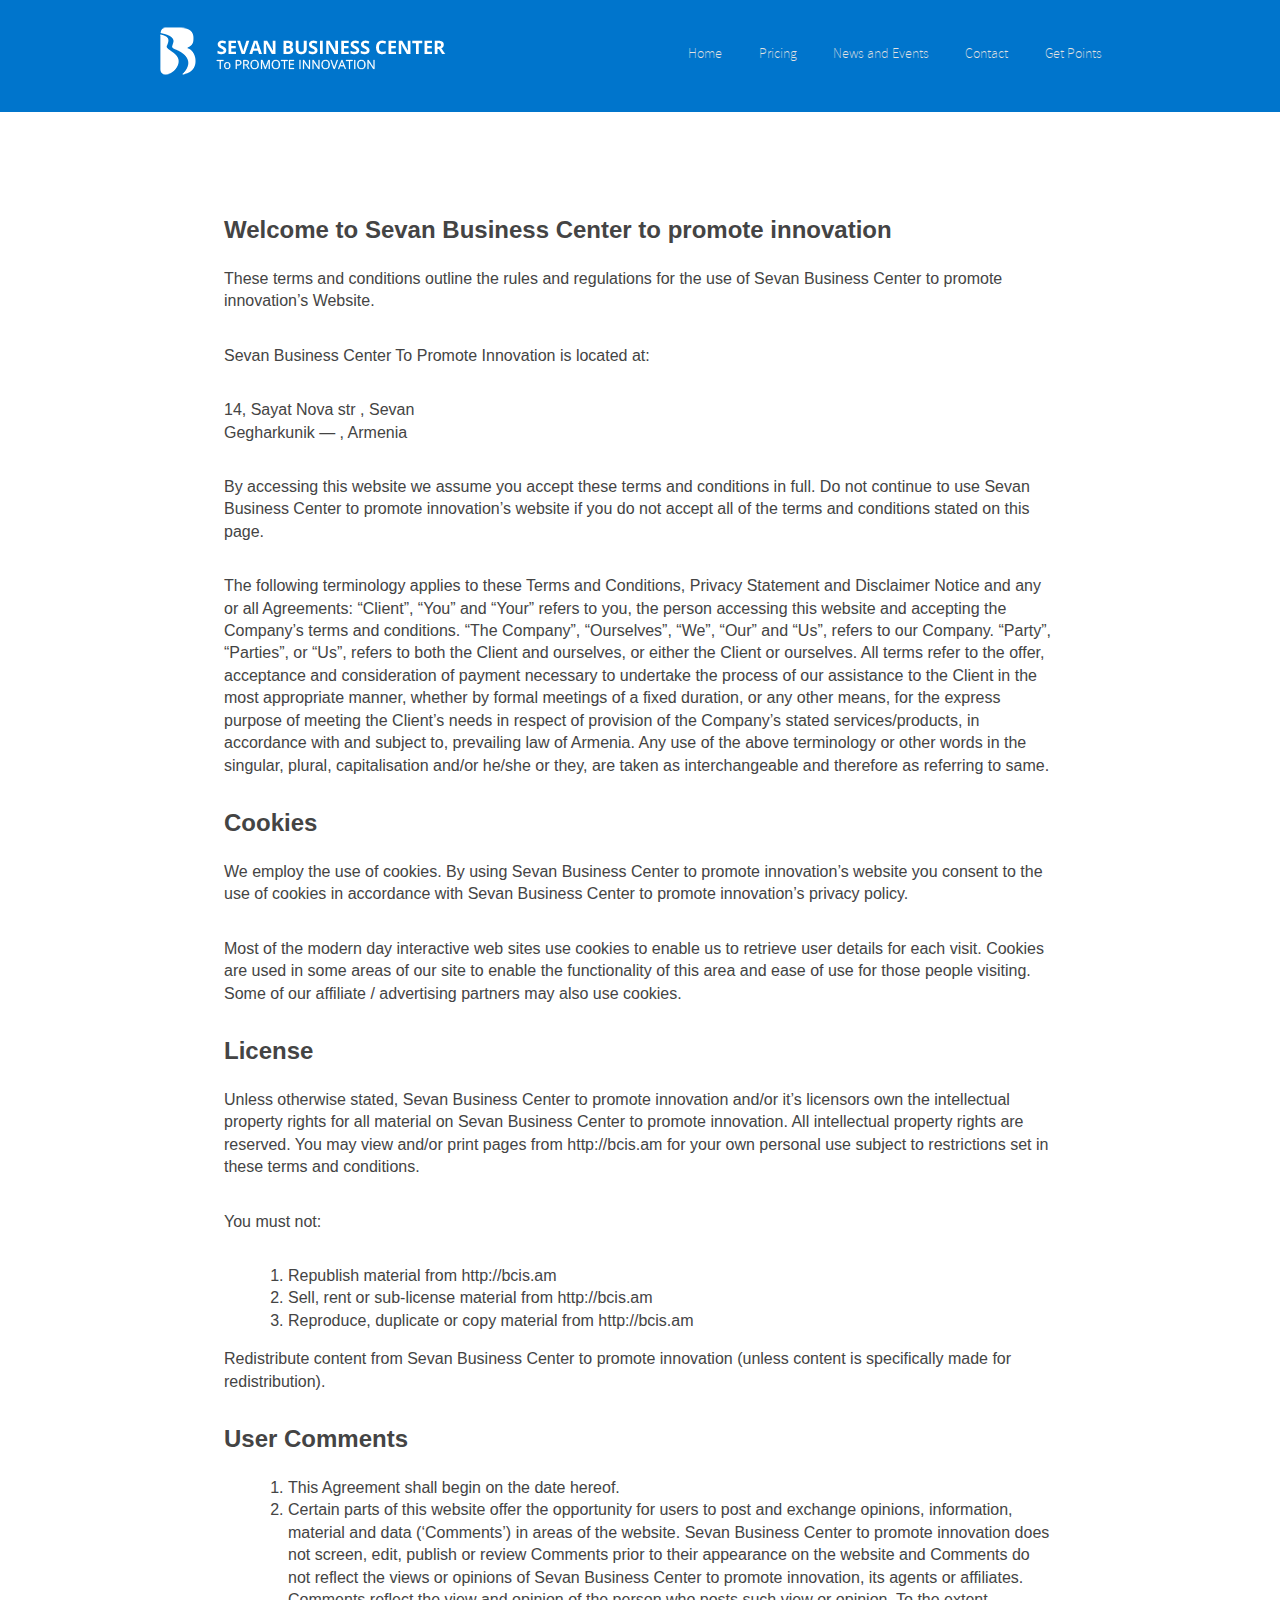
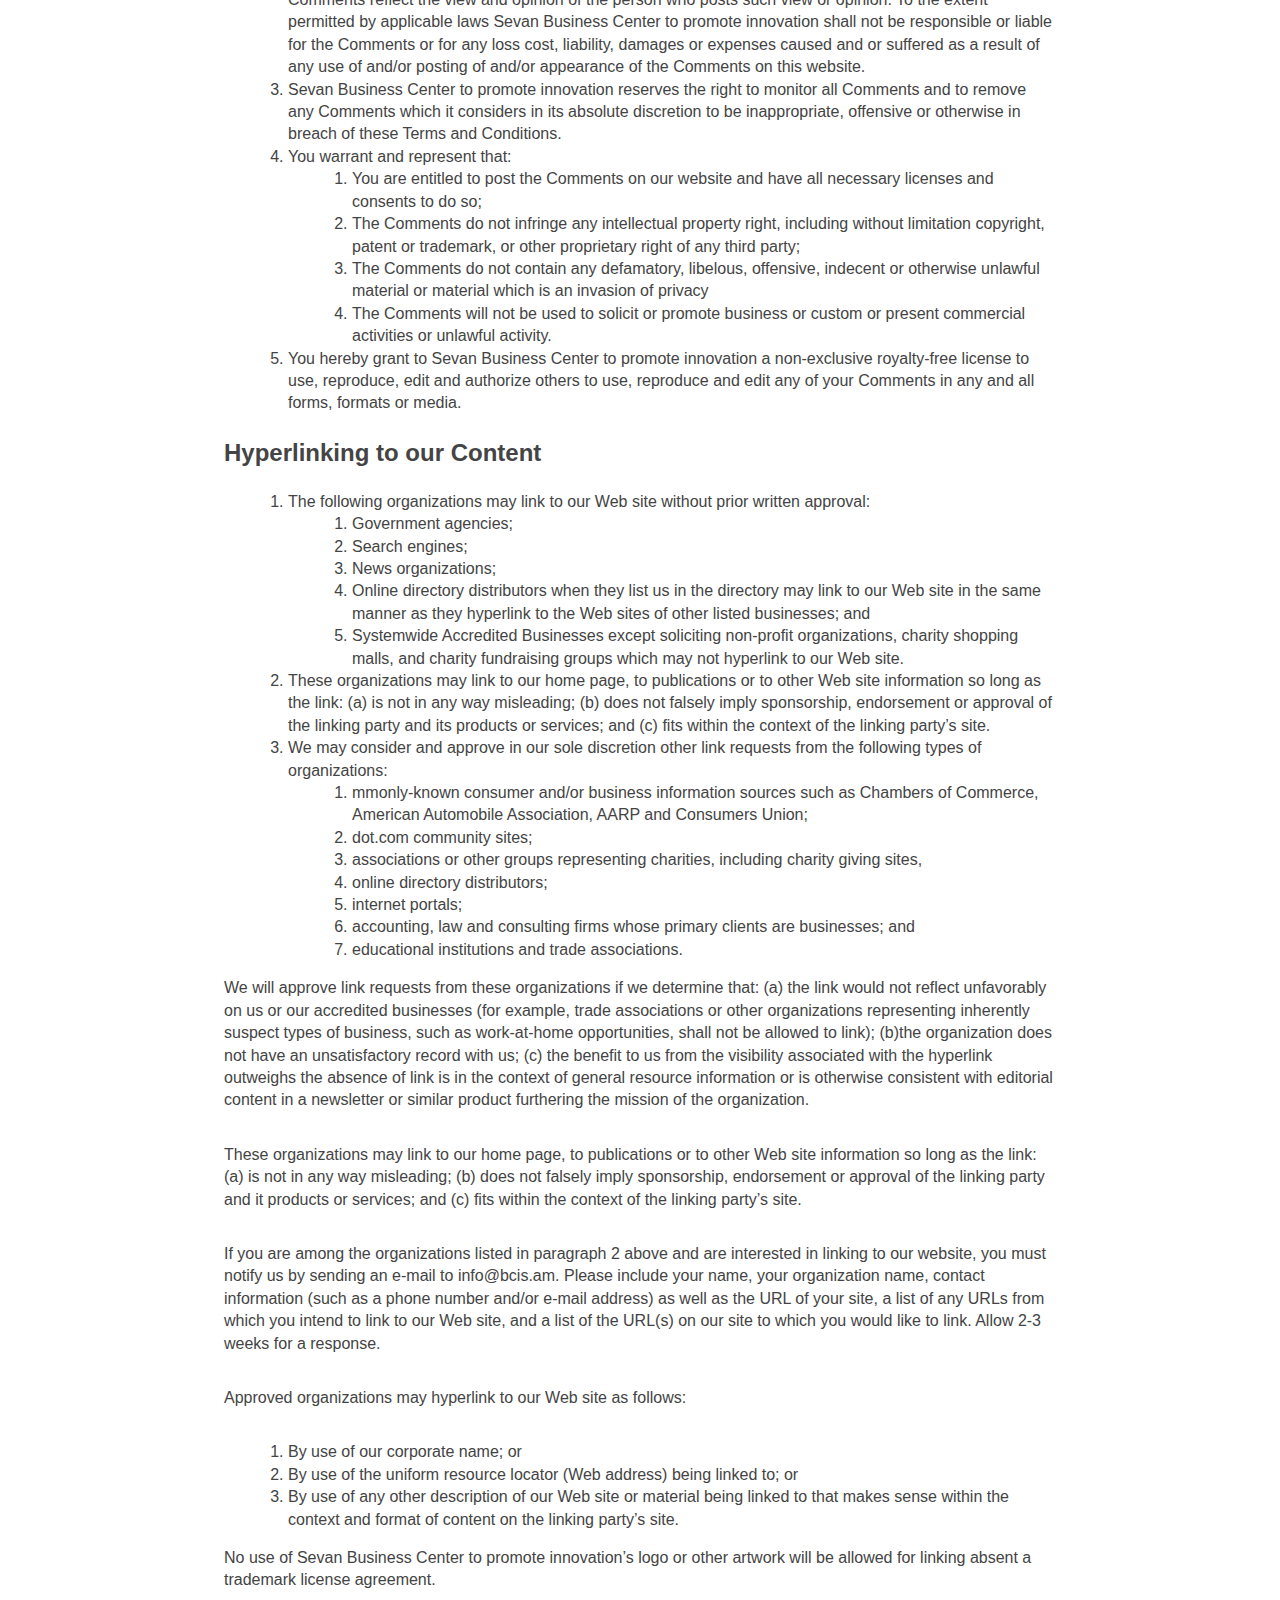
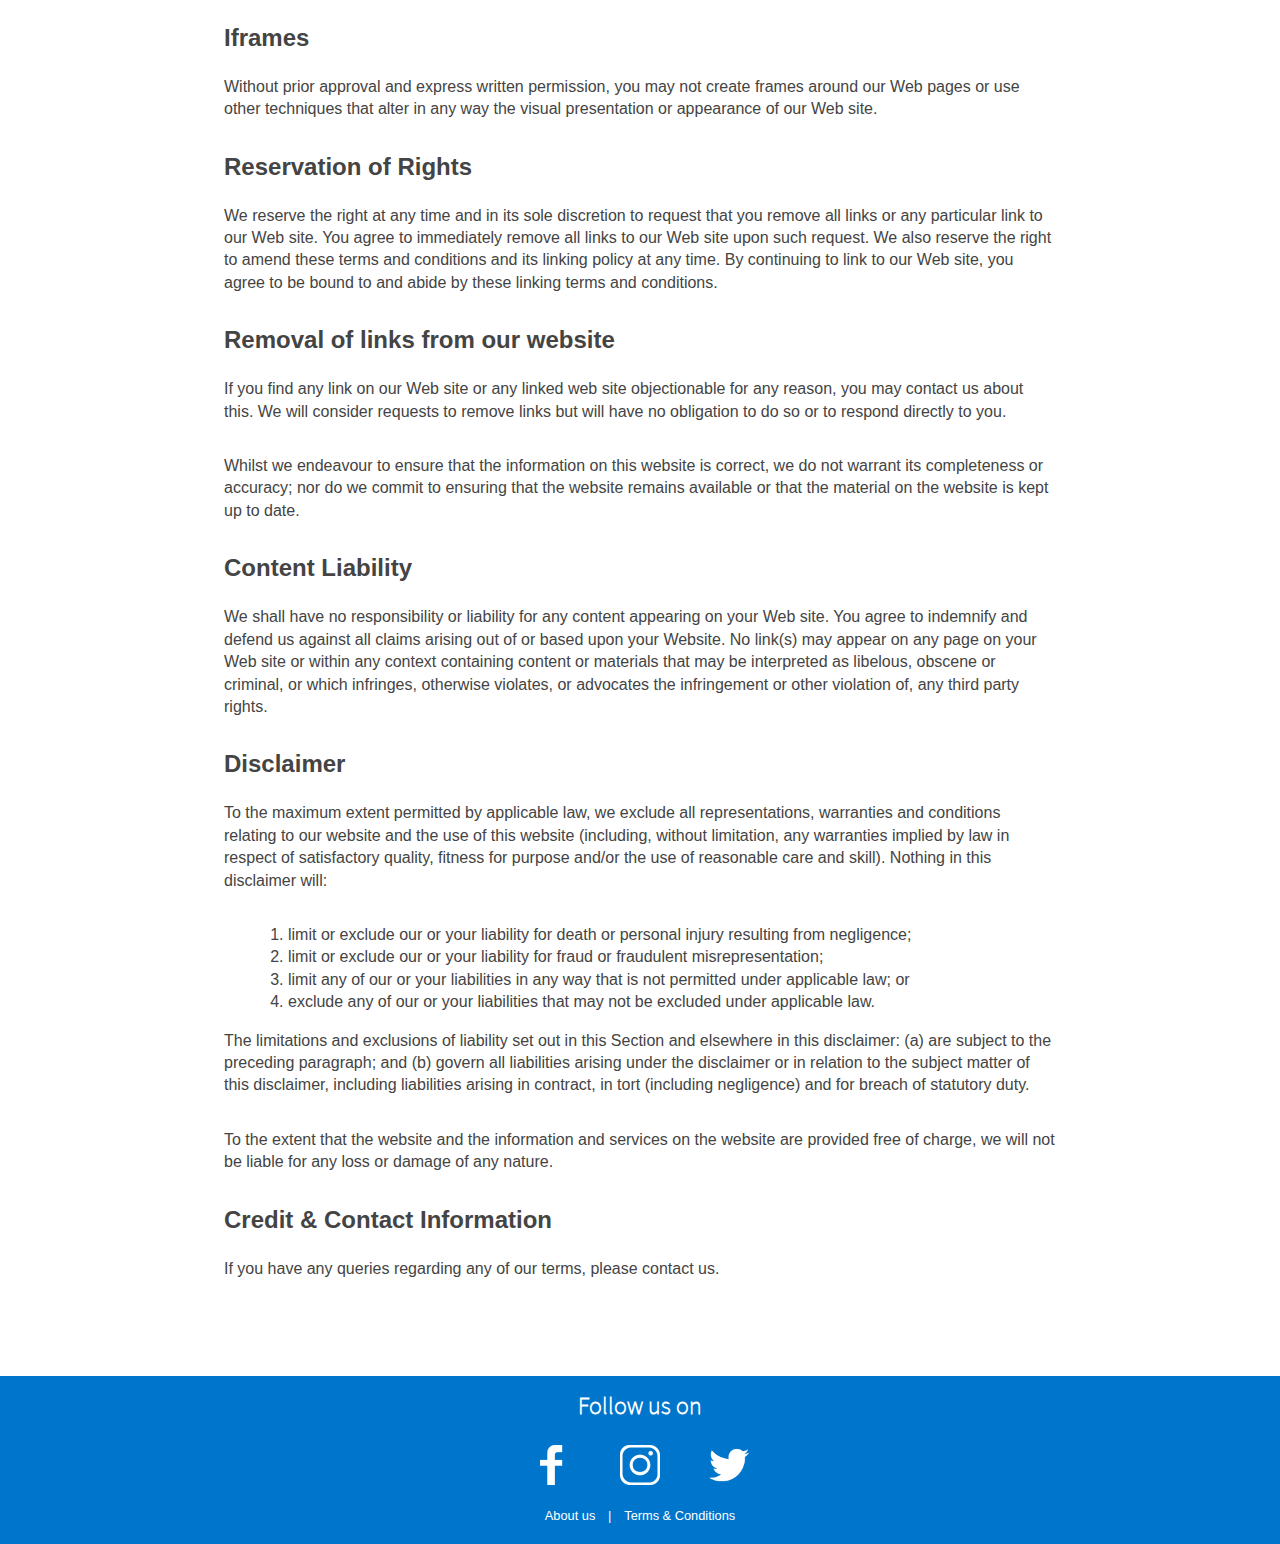
<file: tac.html>
<!DOCTYPE html>
<html lang="en">
<head>
	<meta charset="UTF-8">
	<title>Sevan Business Center — To promote innovation</title>
	<link rel="stylesheet" href="css/style.css">
	<link rel="shortcut icon" href="favicon.ico" type="image/x-icon">
	<script src="js/javascript.js"></script>
</head>
<body>
	<header class="menu-section">
		<a href="#" class="menu-logo-link"><img src="img/logo_up_home.png" alt="SEVAN BUSINESS CENTER" class="menu-logo"></a>
		<div class="menu">
			<div class="menu-item"><a href="index.html">Home</a></div>
			<div class="menu-item"><a href="pricing.html">Pricing</a></div>
			<div class="menu-item"><a href="news.html">News and Events</a></div>
			<div class="menu-item"><a href="contact.html">Contact</a></div>
			<div class="menu-item"><a href="getpoints.html">Get Points</a></div>
		</div>
	</header>
	<section class="blue-header"></section>
	<section class="tac-content">
		<div class="tac-text">
			<h2>Welcome to Sevan Business Center to promote innovation</h2>
			<p>These terms and conditions outline the rules and regulations for the use of Sevan Business Center to promote innovation’s Website.</p>
			<p>Sevan Business Center To Promote Innovation is located at:</p>
			<p>14, Sayat Nova str , Sevan <br>
			Gegharkunik — , Armenia</p>
			<p>By accessing this website we assume you accept these terms and conditions in full. Do not continue to use Sevan Business Center to promote innovation’s website
			if you do not accept all of the terms and conditions stated on this page.</p>
			<p>The following terminology applies to these Terms and Conditions, Privacy Statement and Disclaimer Notice
			and any or all Agreements: “Client”, “You” and “Your” refers to you, the person accessing this website
			and accepting the Company’s terms and conditions. “The Company”, “Ourselves”, “We”, “Our” and “Us”, refers
			to our Company. “Party”, “Parties”, or “Us”, refers to both the Client and ourselves, or either the Client
			or ourselves. All terms refer to the offer, acceptance and consideration of payment necessary to undertake
			the process of our assistance to the Client in the most appropriate manner, whether by formal meetings
			of a fixed duration, or any other means, for the express purpose of meeting the Client’s needs in respect
			of provision of the Company’s stated services/products, in accordance with and subject to, prevailing law
			of Armenia. Any use of the above terminology or other words in the singular, plural,
			capitalisation and/or he/she or they, are taken as interchangeable and therefore as referring to same.</p>
			<h2>Cookies</h2>
			<p>We employ the use of cookies. By using Sevan Business Center to promote innovation’s website you consent to the use of cookies
			in accordance with Sevan Business Center to promote innovation’s privacy policy.</p>
			<p>Most of the modern day interactive web sites
			use cookies to enable us to retrieve user details for each visit. Cookies are used in some areas of our site
			to enable the functionality of this area and ease of use for those people visiting. Some of our
			affiliate / advertising partners may also use cookies.</p>
			<h2>License</h2>
			<p>Unless otherwise stated, Sevan Business Center to promote innovation and/or it’s licensors own the intellectual property rights for
			all material on Sevan Business Center to promote innovation. All intellectual property rights are reserved. You may view and/or print
			pages from http://bcis.am for your own personal use subject to restrictions set in these terms and conditions.</p>
			<p>You must not:</p>
			<ol>
				<li>Republish material from http://bcis.am</li>
				<li>Sell, rent or sub-license material from http://bcis.am</li>
				<li>Reproduce, duplicate or copy material from http://bcis.am</li>
			</ol>
			<p>Redistribute content from Sevan Business Center to promote innovation (unless content is specifically made for redistribution).</p>
			<h2>User Comments</h2>
			<ol>
				<li>This Agreement shall begin on the date hereof.</li>
				<li>Certain parts of this website offer the opportunity for users to post and exchange opinions, information,
				material and data (‘Comments’) in areas of the website. Sevan Business Center to promote innovation does not screen, edit, publish
				or review Comments prior to their appearance on the website and Comments do not reflect the views or
				opinions of Sevan Business Center to promote innovation, its agents or affiliates. Comments reflect the view and opinion of the
				person who posts such view or opinion. To the extent permitted by applicable laws Sevan Business Center to promote innovation shall
				not be responsible or liable for the Comments or for any loss cost, liability, damages or expenses caused
				and or suffered as a result of any use of and/or posting of and/or appearance of the Comments on this
				website.</li>
				<li>Sevan Business Center to promote innovation reserves the right to monitor all Comments and to remove any Comments which it considers
				in its absolute discretion to be inappropriate, offensive or otherwise in breach of these Terms and Conditions.</li>
				<li>You warrant and represent that:
					<ol>
						<li>You are entitled to post the Comments on our website and have all necessary licenses and consents to
						do so;</li>
						<li>The Comments do not infringe any intellectual property right, including without limitation copyright,
						patent or trademark, or other proprietary right of any third party;</li>
						<li>The Comments do not contain any defamatory, libelous, offensive, indecent or otherwise unlawful material
						or material which is an invasion of privacy</li>
						<li>The Comments will not be used to solicit or promote business or custom or present commercial activities
						or unlawful activity.</li>
					</ol>
				</li>
				<li>You hereby grant to Sevan Business Center to promote innovation a non-exclusive royalty-free license to use, reproduce,
				edit and authorize others to use, reproduce and edit any of your Comments in any and all forms, formats
				or media.</li>
			</ol>
			<h2>Hyperlinking to our Content</h2>
			<ol>
				<li>The following organizations may link to our Web site without prior written approval:
					<ol>
						<li>Government agencies;</li>
						<li>Search engines;</li>
						<li>News organizations;</li>
						<li>Online directory distributors when they list us in the directory may link to our Web site in the same
						manner as they hyperlink to the Web sites of other listed businesses; and</li>
						<li>Systemwide Accredited Businesses except soliciting non-profit organizations, charity shopping malls,
						and charity fundraising groups which may not hyperlink to our Web site.</li>
					</ol>
				</li>
				<li>These organizations may link to our home page, to publications or to other Web site information so long
				as the link: (a) is not in any way misleading; (b) does not falsely imply sponsorship, endorsement or
				approval of the linking party and its products or services; and (c) fits within the context of the linking
				party’s site.</li>
				<li>We may consider and approve in our sole discretion other link requests from the following types of organizations:
				<ol>
					<li>mmonly-known consumer and/or business information sources such as Chambers of Commerce, American
					Automobile Association, AARP and Consumers Union;</li>
					<li>dot.com community sites;</li>
					<li>associations or other groups representing charities, including charity giving sites,</li>
					<li>online directory distributors;</li>
					<li>internet portals;</li>
					<li>accounting, law and consulting firms whose primary clients are businesses; and</li>
					<li>educational institutions and trade associations.</li>
				</ol>
				</li>
			</ol>
			<p>We will approve link requests from these organizations if we determine that: (a) the link would not reflect
			unfavorably on us or our accredited businesses (for example, trade associations or other organizations
			representing inherently suspect types of business, such as work-at-home opportunities, shall not be allowed
			to link); (b)the organization does not have an unsatisfactory record with us; (c) the benefit to us from
			the visibility associated with the hyperlink outweighs the absence of link is in the context of general resource information or is otherwise consistent with editorial content
			in a newsletter or similar product furthering the mission of the organization.</p>
			<p>These organizations may link to our home page, to publications or to other Web site information so long as
			the link: (a) is not in any way misleading; (b) does not falsely imply sponsorship, endorsement or approval
			of the linking party and it products or services; and (c) fits within the context of the linking party’s
			site.</p>
			<p>If you are among the organizations listed in paragraph 2 above and are interested in linking to our website,
			you must notify us by sending an e-mail to info@bcis.am.
			Please include your name, your organization name, contact information (such as a phone number and/or e-mail
			address) as well as the URL of your site, a list of any URLs from which you intend to link to our Web site,
			and a list of the URL(s) on our site to which you would like to link. Allow 2-3 weeks for a response.</p>
			<p>Approved organizations may hyperlink to our Web site as follows:</p>
			<ol>
				<li>By use of our corporate name; or</li>
				<li>By use of the uniform resource locator (Web address) being linked to; or</li>
				<li>By use of any other description of our Web site or material being linked to that makes sense within the
				context and format of content on the linking party’s site.</li>
			</ol>
			<p>No use of Sevan Business Center to promote innovation’s logo or other artwork will be allowed for linking absent a trademark license
			agreement.</p>
			<h2>Iframes</h2>
			<p>Without prior approval and express written permission, you may not create frames around our Web pages or
			use other techniques that alter in any way the visual presentation or appearance of our Web site.</p>
			<h2>Reservation of Rights</h2>
			<p>We reserve the right at any time and in its sole discretion to request that you remove all links or any particular
			link to our Web site. You agree to immediately remove all links to our Web site upon such request. We also
			reserve the right to amend these terms and conditions and its linking policy at any time. By continuing
			to link to our Web site, you agree to be bound to and abide by these linking terms and conditions.</p>
			<h2>Removal of links from our website</h2>
			<p>If you find any link on our Web site or any linked web site objectionable for any reason, you may contact
			us about this. We will consider requests to remove links but will have no obligation to do so or to respond
			directly to you.</p>
			<p>Whilst we endeavour to ensure that the information on this website is correct, we do not warrant its completeness
			or accuracy; nor do we commit to ensuring that the website remains available or that the material on the
			website is kept up to date.</p>
			<h2>Content Liability</h2>
			<p>We shall have no responsibility or liability for any content appearing on your Web site. You agree to indemnify
			and defend us against all claims arising out of or based upon your Website. No link(s) may appear on any
			page on your Web site or within any context containing content or materials that may be interpreted as
			libelous, obscene or criminal, or which infringes, otherwise violates, or advocates the infringement or
			other violation of, any third party rights.</p>
			<h2>Disclaimer</h2>
			<p>To the maximum extent permitted by applicable law, we exclude all representations, warranties and conditions relating to our website and the use of this website (including, without limitation, any warranties implied by law in respect of satisfactory quality, fitness for purpose and/or the use of reasonable care and skill). Nothing in this disclaimer will:</p>
			<ol>
				<li>limit or exclude our or your liability for death or personal injury resulting from negligence;</li>
				<li>limit or exclude our or your liability for fraud or fraudulent misrepresentation;</li>
				<li>limit any of our or your liabilities in any way that is not permitted under applicable law; or</li>
				<li>exclude any of our or your liabilities that may not be excluded under applicable law.</li>
			</ol>
			<p>The limitations and exclusions of liability set out in this Section and elsewhere in this disclaimer: (a)
			are subject to the preceding paragraph; and (b) govern all liabilities arising under the disclaimer or
			in relation to the subject matter of this disclaimer, including liabilities arising in contract, in tort
			(including negligence) and for breach of statutory duty.</p>
			<p>To the extent that the website and the information and services on the website are provided free of charge,
			we will not be liable for any loss or damage of any nature.</p>
			<h2>Credit & Contact Information</h2>
			<p>If you have any queries regarding any of our terms, please contact us.</p>
		</div>
	</section>
	<footer class="footer">
		<h2 class="footer-header">Follow us on</h2>
		<div class="footer-icons-section">
			<div class="footer-icons-container"><a href="#"><img src="img/Face_logo.png" alt="facebook" class="footer-icons"></a></div>
			<div class="footer-icons-container"><a href="#"><img src="img/inst_logo.png" alt="instagram" class="footer-icons"></a></div>
			<div class="footer-icons-container"><a href="#"><img src="img/twit_logo.png" alt="twiter" class="footer-icons"></a></div>
		</div>
		<div class="footer-links">
			<a href="about.html">About us</a>
			<p class="footer-list-separator">|</p>
			<a href="tac.html">Terms & Conditions</a>
		</div>
	</footer>
</body>
</html>
</file>
<file: css/style.css>
/*! Generated by Font Squirrel (https://www.fontsquirrel.com) on February 14, 2020 */
/* Icon color #0075cc */


@font-face {
    font-family: 'source_sans_proextralight';
    src: url('../fonts/sourcesanspro-extralight-webfont.woff') format('woff2'),
         url('../fonts/sourcesanspro-extralight-webfont.woff2') format('woff');
    font-weight: normal;
    font-style: normal;

}


*{
	-webkit-box-sizing: border-box;
	-moz-box-sizing: border-box;
	box-sizing: border-box;

	margin: 0;
	padding: 0;
}
body{
	font-size: 16px;
	font-family: sans-serif;
}
.menu-section{
	top: 1em;
	position: absolute;
	width: 100%;
	padding: .7em 10em .7em 10em;
	justify-content: space-between;
}
.menu-item a{
	font-family: source_sans_proextralight, sans-serif;
	font-size: 14px;
	color: #e3e3e3;
	text-decoration: none;
	padding: 1.3em;
	vertical-align: middle;
	display: table-cell;
}
.menu-item a:hover{
	color: #fff;
}
.menu, .menu-section{
	display: flex;
}
.menu-logo{
	display: block;
}
.main-bg{
	background-image: url(../img/main-bg.jpg);
	-webkit-background-size: cover;
	background-size: cover;
	background-position: center 0;
	width: 100%;
	min-height: 45em;
	text-align: center;
}
.main-header{
	font-family: source_sans_proextralight, sans-serif;
	font-size: 4em;
	font-weight: 400;
}
.container{
	color: #fff;
	display: inline-block;
	margin-top: 20em;
	max-width: 45%;
	font-size: .95em;
}
.main-paragraph{
	margin-top: 1em;
	color: #ccc;
	width: 80%;
	margin: auto;
	line-height: 1.7em;
}
.btn{
	color: #fff;
	padding: .6em 1.3em;
	background-color: transparent;
	border: .12em solid #fff;
	transition-duration: .2s;
	border-radius: .15em;
}
.btn:hover{
	color: #000;
	background-color: #fff;
	cursor: pointer;
}
.btn:active{
	background-color: #ccc;
	border-color: #ddd;
}
.main-btn{
	margin-top: 3.5em;
	font-size: 1.3em;
}
.left-side{
	vertical-align: top;
	display: inline-block;
	width: 50%;
}
.right-side{
	display: inline-block;
	margin-left: -4.5px;
	width: 50%;
}
.content-header{
	font-size: 2.5em;
	margin-bottom: 1em;
	font-family: source_sans_proextralight, sans-serif;
	color: #333;
}
.content-container{
	margin-top: 4em;
	padding-bottom: 12em;
	margin-left: 15%;
	width: 70%;
}
.content-paragraph{
	line-height: 1.7em;
	color: #7f848c;
}
.content-link{
	display: inline-block;
	margin-top: 2em;
	font-size: .9em;
	text-transform: uppercase;
	text-decoration: none;
	color: #000;
	font-weight: bold;
	position: relative;
}
.content-link::after{
	content: '';
	transform: scaleX(0);
	background-color: orange;
	width: 100%;
	height: 50%;
	position: absolute;
	left: 0;
	bottom: -.1em;
	-webkit-transition-duration: .5s;
	-o-transition-duration: .5s;
	transition-duration: .5s;
	-webkit-transform-origin: left;
	-moz-transform-origin: left;
	-ms-transform-origin: left;
	-o-transform-origin: left;
	transform-origin: left;
	z-index: -1;
}
.content-link:hover::after{
	transform: scaleX(1);
}
.content-image{
	margin-left: 20%;
	margin-top: 4em;
	width: 70%;
	border-radius: 1%;
	-webkit-box-shadow: .5em .5em 2em grey;
	box-shadow: .3em .5em 2em grey;
}
.steps{
	padding-top: 4em;
	display: -webkit-flex;
	display: -moz-flex;
	display: -ms-flex;
	display: -o-flex;
	display: flex;
	-webkit-flex-wrap: wrap;
	-moz-flex-wrap: wrap;
	-ms-flex-wrap: wrap;
	-o-flex-wrap: wrap;
	flex-wrap: wrap;
	background-color: #fafafa;
	padding-left: 1%;
	padding-right: 1%;
	padding-bottom: 3em;
}
.step-item{
	margin: 1% 2.5%;
	width: 20%;
	height: 17em;
}
.steps-header{
	width: 100%;
	text-align: center;
	font-family: source_sans_proextralight, sans-serif;
	margin-bottom: 2em;
}
.step-item-container{
	width: 100%;
	height: 95%;
	background-color: #fff;
	margin-top: 5%;
	padding-top: 2em;
	-webkit-transition-duration: .5s;
	-o-transition-duration: .5s;
	transition-duration: .5s;
}
.step-item-container:hover{
	cursor: pointer;
	margin-top: 0;
	-webkit-box-shadow: 0 .3em 1em rgba(0,0,0,.2);
	box-shadow: 0 .3em 1em rgba(0,0,0,.2);
}
.step-image{
	height: 3em;
	width: 3em;
	position: absolute;
	top: .7em;
	left: 1em;
}
.step-image-section{
	padding-top: .45em;
	height: 6em;
	width: 6em;
	margin-left: 50%;
	transform: translateX(-50%);
	border: 1px solid #0075cc;
	border-radius: 50%;
	margin-bottom: 2em;
}
.step-image-border{
	height: 5em;
	width: 5em;
	border-radius: 50%;
	background-color: #0075cc;
	margin-left: 50%;
	transform: translateX(-50%);
	position: relative;
	border: .1em solid #0075cc;
	-webkit-transition-duration: .5s;
	-o-transition-duration: .5s;
	transition-duration: .5s;
}
.step-fade-in, .step-fade-out{
	-webkit-transition-duration: .3s;
	-o-transition-duration: .3s;
	transition-duration: .3s;
}
.step-fade-in{
	opacity: 0;
}
.step-fade-out{
	opacity: 1;
}
.step-item-container:hover .step-fade-in{
	opacity: 1;
}
.step-item-container:hover .step-fade-out{
	opacity: 0;
}
.step-item-container:hover .step-image-border{
	background-color: #fff;
}
.step-header{
	color: #0075cc;
	text-align: center;
	margin-bottom: 1em;
}
.step-text{
	color: #0095ec;
	text-align: center;
}
.steps-action-button{
	font-size: 1.2em;
	color: #0075cc;
	background-color: #fff;
	border: .2em solid #0075cc;
	display: block;
	margin: 3em auto;
	padding: .7em 1.4em;
	font-family: source_sans_proextralight, sans-serif;
	border-radius: .1em;
	-webkit-transition-duration: .5s;
	-o-transition-duration: .5s;
	transition-duration: .5s;
}
.steps-action-button:hover{
	font-size: 1.2em;
	background-color: #0075cc;
	border: .2em solid #0075cc;
	color: #fff;
	cursor: pointer;
}
.copyright{
	margin-top: 3em;
	color: #fff;
	margin-left: 1em;
	font-weight: 600;
}
.footer{
	padding-top: 1em;
	background-color: #0075cc;
	height: 10.5em;
}
.footer-header{
	font-family: source_sans_proextralight, sans-serif;
	color: #fff;
	text-align: center;
	margin-bottom: 1em;
}
.footer-icons{
	width: 2.5em;
}
.footer-icons-section{
	display: -webkit-flex;
	display: -moz-flex;
	display: -ms-flex;
	display: -o-flex;
	display: flex;
	width: 17%;
	margin: auto;
	-webkit-flex-wrap: wrap;
	-moz-flex-wrap: wrap;
	-ms-flex-wrap: wrap;
	-o-flex-wrap: wrap;
	flex-wrap: wrap;
	justify-content: space-between;
}
.footer-links{
	font-size: .8em;
	display: -webkit-flex;
	display: -moz-flex;
	display: -ms-flex;
	display: -o-flex;
	display: flex;
	width: 17%;
	margin: auto;
	margin-top: 1.5em;
	justify-content: center;
}
.footer-list-separator{
	padding-left: 1em;
	padding-right: 1em;
	color: #fff;
}
.footer-links a{
	text-decoration: none;
	color: #fff;
}
.blue-header{
	min-height: 7em;
	background-color: #0075cc;
}
.main-content{
	padding-top: 5em;
	min-height: 30em;
	text-align: center;
	color: #0075cc;
}
.book-item-image{
	width: 100%;
	height: 30em;
}
.book-section{
	width: 65%;
	margin: auto;
}
.book-item{
	padding: 4em 2em;
}
.site-heading{
	font-family: source_sans_proextralight, sans-serif;
	font-size: 3em;
	margin-bottom: 0;
}
.book-item-heading{
	color: #444;
	font-family: source_sans_proextralight, sans-serif;
	font-size: 1.5em;
	margin-bottom: 1em;
	font-weight: 400;
}
.book-item-text{
	line-height: 1.9em;
	font-size: 1.1em;
	margin-top: .5em;
	text-align: left;
	width: 95%;
	padding-left: 1%;
	color: #777;
}
.fade-in-up{
	-webkit-animation: fade-in .7s ease-in-out,
				f-down-t-inital .7s ease-in-out;
	-o-animation: fade-in .7s ease-in-out,
				f-down-t-inital .7s ease-in-out;
	animation: fade-in .7s ease-in-out,
				f-down-t-inital .7s ease-in-out;
}
.fade-in-up-focuse{
	opacity: 0;
}
.startup-image{
	width: 80%;
	margin-left: 7%;
	-webkit-box-shadow: 0 0 20px rgba(0, 0, 0, 0.5);
	box-shadow: 0 0 20px rgba(0, 0, 0, 0.5);
}
.startup-image-section{
	padding-top: 3em;
	margin-left: 4%;
	width: 50%;
}
.startup-header{
	margin-bottom: .7em;
	font-size: 1.7em;
	font-family: source_sans_proextralight, sans-serif;
}
.startup-program{
	display: -webkit-flex;
	display: -moz-flex;
	display: -ms-flex;
	display: -o-flex;
	display: flex;
	-webkit-flex-wrap: wrap;
	-moz-flex-wrap: wrap;
	-ms-flex-wrap: wrap;
	-o-flex-wrap: wrap;
	flex-wrap: wrap;
	text-align: left;
	color: #0075cc;
	margin-top: 4em;
	position: relative;
	padding-bottom: 4em;
}
.startup-program::after{
	width: 90%;
	left: 5%;
	bottom: 0;
	position: absolute;
	content: '';
	border-bottom: 1px solid #aaa;
}
.startup-text-section{
	width: 35%;
	padding-left: 2%;
}
.startup-text{
	font-size: 1.1em;
	line-height: 1.5em;
}
.flex{
	display: -webkit-flex;
	display: -moz-flex;
	display: -ms-flex;
	display: -o-flex;
	display: flex;
	-webkit-flex-wrap: wrap;
	-moz-flex-wrap: wrap;
	-ms-flex-wrap: wrap;
	-o-flex-wrap: wrap;
	flex-wrap: wrap;
}
.nae-content{
	padding-top: 5em;
}
.nae-header{
	font-family: source_sans_proextralight, sans-serif;
	font-size: 2.5em;
	width: 100%;
	text-align: center;
	color: #0075cc;
	padding-bottom: 2em;
}
.news-section{
	padding-left: 14%;
	width: 65%;
}
.news-header{
	width: 100%;
	height: 1.7em;
	position: relative;
	color: #0075cc;
	text-align: center;
	font-family: source_sans_proextralight, sans-serif;
	-webkit-transition-duration: .6s;
	-o-transition-duration: .6s;
	transition-duration: .6s;
}
.news-header::after{
	bottom: 0;
	left: 50%;
	transform: translateX(-50%);
	position: absolute;
	content: '';
	width: 1.5em;
	border: 1px solid #0075cc;
}
.news-item-image{
	width: 100%;
	-webkit-transition-duration: .4s;
	-o-transition-duration: .4s;
	transition-duration: .4s;
}
.news-item-huge, .news-item-tiny{
	text-align: center;
}
.news-item-huge{
	margin-bottom: 5em;
	padding-bottom: 3em;
	border-bottom: 1px solid #ccc;
}
.news-item-text{
	height: 3.6em;
	overflow: hidden;
	margin-top: .5em;
	line-height: 1.7em;
	text-align: left;
	color: #555;
	margin-bottom: 1.4em;
}
.news-item-header{
	margin-top: .7em;
	margin-bottom: .7em;
	font-family: source_sans_proextralight, sans-serif;
}
.news-item-header a{
	color: #444;
	-webkit-transition-duration: .2s;
	-o-transition-duration: .2s;
	transition-duration: .2s;
	text-decoration: none;
}
.news-item-header a:hover{
	color: #0075cc;
}
.news-item-date{
	margin-bottom: 1em;
	color: #888;
}
.news-item-read-more{
	font-weight: bold;
	text-decoration: none;
	color: #555;
	-webkit-transition-duration: .2s;
	-o-transition-duration: .2s;
	transition-duration: .2s;
}
.news-item-read-more:hover{
	color: #0075cc;
}
.news-item-read-more::before,
.news-item-read-more::after{
	margin-left: 1em;
	margin-right: 1em;
	content: '';
	width: 1em;
	border: 1px solid #0075cc;
}
.news-item-image:hover{
	opacity: .85;
}
.news-item-tiny{
	overflow: hidden;
	height: 27em;
	width: 45%;
	margin-left: 3%;
}
.events-section{
	width: 35%;
	padding-left: 3%;
}
.event-header{
	font-family: source_sans_proextralight, sans-serif;
	color: #0075cc;
	height: 1.7em;
	position: relative;
	margin-bottom: 2em;
}
.event-header::after{
	bottom: 0;
	left: 0;
	position: absolute;
	content: '';
	width: 1.8em;
	border: 1px solid #0075cc;
}
.event-item{
	width: 80%;
	height: 5em;
	margin-bottom: 1.5em;
}
.event-item-image{
	height: 100%;
	width: 35%;
	-webkit-transition-duration: .6s;
	-o-transition-duration: .6s;
	transition-duration: .6s;
}
.event-item-image:hover{
	opacity: .8;
}
.event-item-link{
	display: inline-block;
	overflow: hidden;
	color: #555;
	line-height: 2em;
	padding-left: 4%;
	margin-left: -4.7px;
	max-height: 4em;
	vertical-align: top;
	width: 60%;
	-webkit-transition-duration: .3s;
	-o-transition-duration: .3s;
	transition-duration: .3s;
	text-decoration: none;
}
.event-item-link:hover{
	color: #0075cc;
}
.social-item-image{
	top: 0;
	left: 0;
	position: absolute;
	width: 100%;
}
.social-item{
	position: relative;
	margin-left: .5em;
	width: 10%;
}
.hover-fade-out{
	opacity: 1;
}
.hover-fade-in{
	opacity: 0;
}
.hover-fade-in, .hover-fade-out{
	-webkit-transition-duration: .8s;
	-o-transition-duration: .8s;
	transition-duration: .8s;
}
.fade-item:hover .hover-fade-in{
	opacity: 1;
}
.fade-item:hover .hover-fade-out{
	opacity: 0;
}
.follow-header{
	font-size: 1em;
	color: #0075cc;
	margin-bottom: 1.2em;
}
.news-content{
	margin-bottom: 7em;
}
.contact-main-bg{
	background-image: url(../img/Contact//Sevan_lake.jpg);
}
.contact-content{
	padding-top: 4em;
	padding-bottom: 4em;
}
.contact-map{
	border: 1px solid #888;
	width: 602px;
	height: 452px;
	position: relative;
}
.required-field-abbr{
	color: #990000;
	text-decoration: none;
}
.contact-form{
	margin-left: 3em;
}
.contact-item{
	height: 4em;
	width: 50%;
	margin-bottom: 1em;
	position: relative;
}
.contact-label{
	font-size: 1.1em;
	color: #0075cc;
	width: 100%;
}
.contact-label abbr{
	font-size: 1.2em;
}
.contact-label abbr:hover{
	cursor: help;
}
.contact-input{
	color: #0075cc;
	margin-top: .4em;
	font-size: 1em;
	outline: none;
	border: none;
	border-bottom: 1px solid #0075cc;
	padding: .2em;
	width: 85%;
	-webkit-transition-duration: .3s;
	-o-transition-duration: .3s;
	transition-duration: .3s;
}
.contact-input:focus{
	padding-bottom: .4em;
	border-bottom-width: 2px;
}
.contact-checkbox-box{
	width: 33%;
	margin-top: 1em;
}
.contact-checkbox-item{
	padding-top: 1em;
	width: 100%;
	margin-bottom: 2em;
}
.contact-checkbox-label:hover{
	cursor: pointer;
}
.contact-checkbox-label::selection{
	background-color: #fff;
}
.contact-checkbox:checked~.contact-checkbox-label{
	font-weight: bold;
}
.contact-textarea{
	font-family: sans-serif;
	font-size: .9em;
	margin-top: 1em;
	resize: none;
	width: 100%;
	outline: none;
	padding: .3em;
	color: #0075cc;
	border: 1px solid #0075cc;
}
.contact-textarea-item{
	width: 93%;
}
.contact-button-box{
	width: 93%;
	text-align: center;
}
.contact-send-button{
	color: #0075cc;
	margin-top: 1em;
	width: 25%;
	height: 2.5em;
	font-size: 1em;
	border: 1px solid #0075cc;
	background-color: #fff;
	outline: none;
	-webkit-transition-duration: .2s;
	-o-transition-duration: .2s;
	transition-duration: .2s;
}
.contact-send-button:hover{
	color: #fff;
	background-color: #0075cc;
	cursor: pointer;
}
.contact-send-button:active{
	color: #fff;
	background-color: #00459c;
	cursor: pointer;
}
.contact-send-button:disabled{
	color: #fff;
	background-color: #ff6600;
	border-color: #eb5200;
	border-width: 2px;
	cursor: not-allowed;
}
.contact-verification-failed{
	background-color: #eb5200;
	width: 1.7em;
	height: 1.7em;
	text-align: center;
	padding-left: -.1em;
	padding-top: .25em;
	border-radius: 50%;
	color: #fff;
	position: absolute;
	right: 3em;
	bottom: .6em;
}
.contact-verification-failed:hover{
	cursor: help;
}
.contact-verification-failed:hover p{
	display: block;
}
.contact-verification-failed p{
	-webkit-transition-duration: .2s;
	-o-transition-duration: .2s;
	transition-duration: .2s;
	font-size: .7em;
	display: none;
	position: absolute;
	color: #eb5200;
	border: 1px solid #eb5200;
	border-radius: 2px;
	background-color: #fff;
	text-align: center;
	width: 450%;
	z-index: 9;
	padding: 1em 0em;
	top: -.2em;
	right: -470%;
}
.contact-verification-failed p::before{
	z-index: 2;
	left: -.6em;
	top: 50%;
	transform: translateY(-75%);
	position: absolute;
	content: '';
	border-right: .6em solid #eb5200;
	border-top: .6em solid transparent;
	border-bottom: .6em solid transparent;
}
.tac-text{
	width: 65%;
	padding-top: 5em;
	padding-bottom: 4em;
	margin: 0 auto;
	color: #444;
}
.tac-text h2{
	margin-bottom: 1em;
	margin-top: 1em;
}
.tac-text p{
	margin-top: 1em;
	margin-bottom: 2em;
	line-height: 1.4em;
}
.tac-text ol, .tac-text li{
	margin-left: 2em;
	line-height: 1.4em;
}
.news-bg{
	padding-top: 20em;
	background-image: url(../img/NewsAndEvents/mainImage.jpg);
}
.news-information, .about-information{
	margin: 0 auto;
	width: 78%;
	padding: 1em;	
	color: #fff;
	font-size: 1.7em;
	font-family: source_sans_proextralight, sans-serif;
}
.about-bg{
	background-image: url(../img/About/main.png);
	padding-top: 18em;
}
.about-main-content{
	padding: 5em;
	padding-top: 7em;
}
.paragraph{
	color: #333;
	font-size: 1.2em;
	line-height: 1.4em;
	padding-left: 1.3em;
	padding-top: 1em;
	font-family: sans-serif;
}
.paragraph-image{
	width: 85%;
	height: 23em;
	border-radius: .7em;
	margin: 0 3em;
	-webkit-box-shadow: .2em .2em 1em rgba(0,0,0,0.4);
	box-shadow: .2em .2em 1em rgba(0,0,0,0.4);
}
.paragraph-header{
	margin-top: 1em;
	padding-left: .7em;
	color: #555;
	font-family: source_sans_proextralight, sans-serif;
}
.paragraph-box{
	margin-bottom: 7em;
}
.about-information{
	font-size: 2.5em;
	font-weight: 400;
}























@-webkit-keyframes f-down-t-inital {
	from { transform: translateY(1.5em); }
	to { transform: translateY(0); }
}
@-o-keyframes f-down-t-inital {
	from { transform: translateY(1.5em); }
	to { transform: translateY(0); }
}
@-moz-keyframes f-down-t-inital {
	from { transform: translateY(1.5em); }
	to { transform: translateY(0); }
}
@keyframes f-down-t-inital {
	from { transform: translateY(1.5em); }
	to { transform: translateY(0); }
}

@-webkit-keyframes fade-in {
	from { opacity: 0; }
	to { opacity: 1; }
}
@-o-keyframes fade-in {
	from { opacity: 0; }
	to { opacity: 1; }
}
@-moz-keyframes fade-in {
	from { opacity: 0; }
	to { opacity: 1; }
}
@keyframes fade-in {
	from { opacity: 0; }
	to { opacity: 1; }
}
</file>
